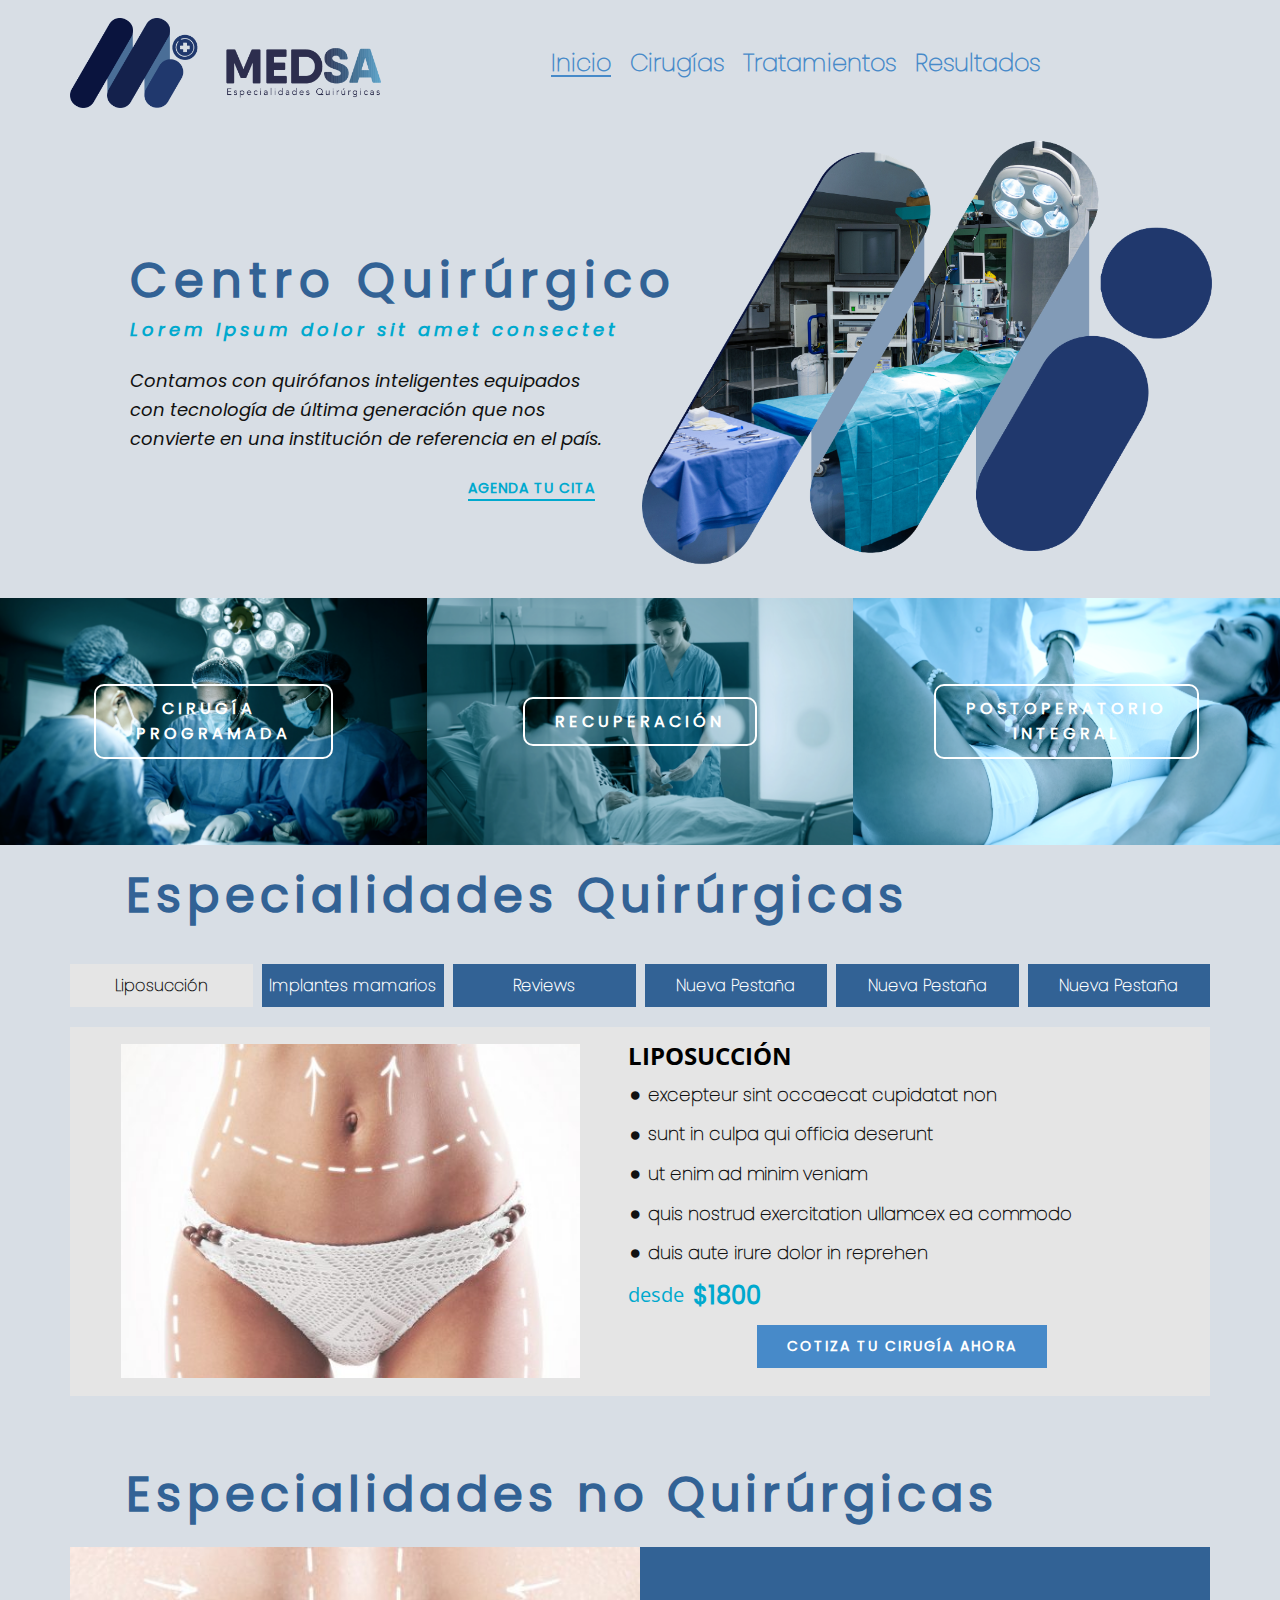
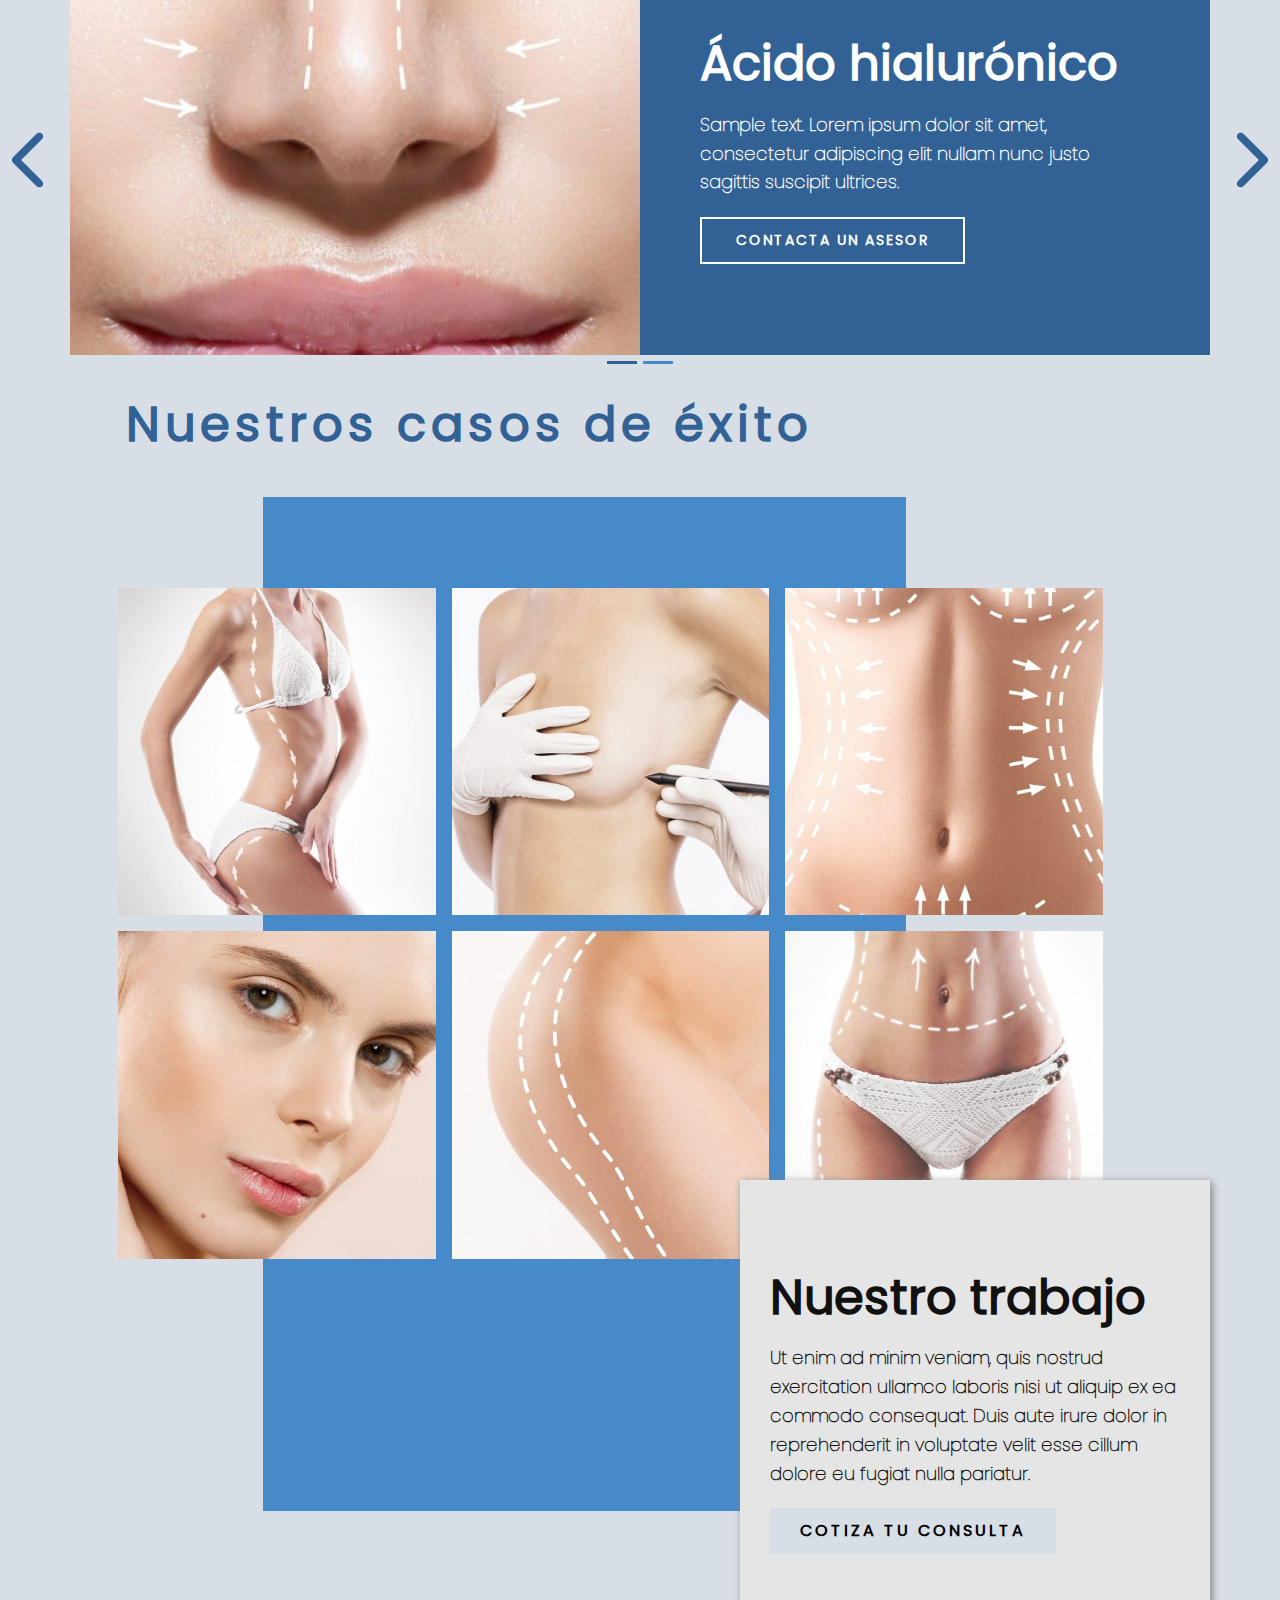
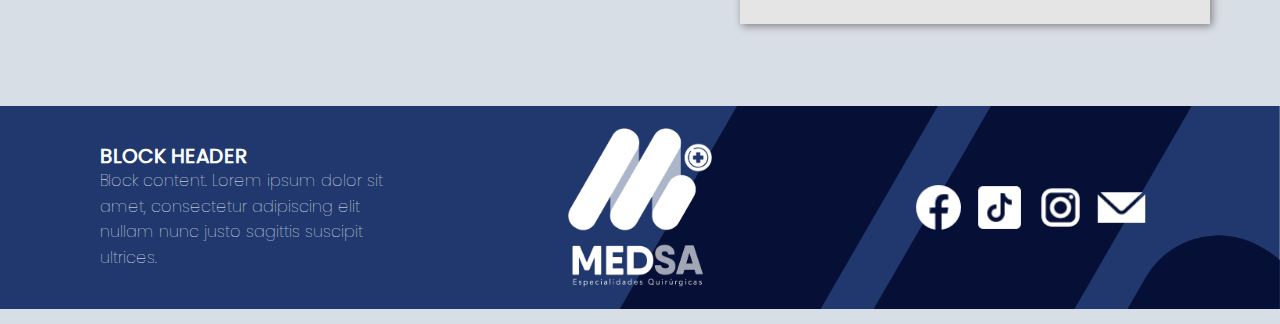
<file: index.html>
<!DOCTYPE html>
<html style="font-size: 16px;" lang="es"><head>
    <meta name="viewport" content="width=device-width, initial-scale=1.0">
    <meta charset="utf-8">
    <meta name="keywords" content="Cirugía Plástica, Médico, Rinoplastía, Liposucción, Clínica Estética, Estética">
    <meta name="description" content="">
    <title>Medsa - Especialidades Quirúrgicas</title>
    <link rel="stylesheet" href="nicepage.css" media="screen">
    <link rel="stylesheet" href="Medsa.css" media="screen">
    <script class="u-script" type="text/javascript" src="jquery.js" defer=""></script>
    <script class="u-script" type="text/javascript" src="nicepage.js" defer=""></script>
    <meta name="generator" content="Nicepage 6.9.2, nicepage.com">
    
    <link id="u-theme-google-font" rel="stylesheet" href="https://fonts.googleapis.com/css?family=Roboto:100,100i,300,300i,400,400i,500,500i,700,700i,900,900i|Open+Sans:300,300i,400,400i,500,500i,600,600i,700,700i,800,800i">
    
    
    
    
    
    
    
    
    
    
    <script type="application/ld+json">{
		"@context": "http://schema.org",
		"@type": "Organization",
		"name": "",
		"logo": "images/Recurso64x.png",
		"sameAs": [
				"https://www.facebook.com/profile.php?id=61556569132147",
				"https://www.tiktok.com/@clinica.medsa",
				"https://www.instagram.com/medsaclinica/",
				"mailto:medsaclinica@gmail.com?subject=Informaci%C3%B3n"
		]
}</script>
    <meta name="theme-color" content="#478ac9">
    <meta property="og:title" content="Medsa - Especialidades Quirúrgicas">
    <meta property="og:type" content="website">
  <meta data-intl-tel-input-cdn-path="intlTelInput/"></head>
  <body data-home-page="Medsa.html" data-home-page-title="Medsa" data-path-to-root="./" data-include-products="false" class="u-body u-custom-color-4 u-xl-mode" data-lang="es"><header class="u-clearfix u-custom-color-4 u-header u-sticky u-sticky-e9f7 u-header" id="header"><div class="u-clearfix u-sheet u-sheet-1">
        <a href="#" class="u-image u-logo u-image-1" data-image-width="1124" data-image-height="326">
          <img src="images/Recurso64x.png" class="u-logo-image u-logo-image-1">
        </a>
        <nav class="u-menu u-menu-one-level u-offcanvas u-menu-1" data-responsive-from="MD" data-position="hmenu">
          <div class="menu-collapse u-custom-font" style="font-size: 1.5rem; letter-spacing: 0px; font-weight: 700; font-family: Poppins-Thin;">
            <a class="u-button-style u-custom-effect-duration u-custom-left-right-menu-spacing u-custom-padding-bottom u-custom-text-active-color u-custom-text-color u-custom-text-hover-color u-custom-text-shadow u-custom-top-bottom-menu-spacing u-nav-link u-text-active-palette-1-base u-text-custom-color-2 u-text-hover-palette-2-base" href="#" style="padding: 9px 0px; font-size: calc(1em + 24px);">
              <svg class="u-svg-link" viewBox="0 0 24 24"><use xlink:href="#menu-hamburger"></use></svg>
              <svg class="u-svg-content" version="1.1" id="menu-hamburger" viewBox="0 0 16 16" x="0px" y="0px" xmlns:xlink="http://www.w3.org/1999/xlink" xmlns="http://www.w3.org/2000/svg"><g><rect y="1" width="16" height="2"></rect><rect y="7" width="16" height="2"></rect><rect y="13" width="16" height="2"></rect>
</g></svg>
            </a>
          </div>
          <div class="u-custom-menu u-nav-container">
            <ul class="u-custom-font u-nav u-spacing-19 u-unstyled u-nav-1"><li class="u-nav-item"><a class="u-border-2 u-border-active-custom-color-1 u-border-hover-custom-color-1 u-border-no-left u-border-no-right u-border-no-top u-button-style u-nav-link u-text-active-custom-color-1 u-text-custom-color-1 u-text-hover-custom-color-2" href="Medsa.html#cen-quig" style="padding: 0px;">Inicio</a>
</li><li class="u-nav-item"><a class="u-border-2 u-border-active-custom-color-1 u-border-hover-custom-color-1 u-border-no-left u-border-no-right u-border-no-top u-button-style u-nav-link u-text-active-custom-color-1 u-text-custom-color-1 u-text-hover-custom-color-2" href="Medsa.html#sec-1536" style="padding: 0px;">Cirugías</a>
</li><li class="u-nav-item"><a class="u-border-2 u-border-active-custom-color-1 u-border-hover-custom-color-1 u-border-no-left u-border-no-right u-border-no-top u-button-style u-nav-link u-text-active-custom-color-1 u-text-custom-color-1 u-text-hover-custom-color-2" href="Medsa.html#carousel_3abf" style="padding: 0px;">Tratamientos</a>
</li><li class="u-nav-item"><a class="u-border-2 u-border-active-custom-color-1 u-border-hover-custom-color-1 u-border-no-left u-border-no-right u-border-no-top u-button-style u-nav-link u-text-active-custom-color-1 u-text-custom-color-1 u-text-hover-custom-color-2" href="Medsa.html#carousel_2f8c" style="padding: 0px;">Resultados</a>
</li></ul>
          </div>
          <div class="u-custom-menu u-nav-container-collapse">
            <div class="u-black u-container-style u-inner-container-layout u-opacity u-opacity-95 u-sidenav">
              <div class="u-inner-container-layout u-sidenav-overflow">
                <div class="u-menu-close"></div>
                <ul class="u-align-center u-nav u-popupmenu-items u-unstyled u-nav-2"><li class="u-nav-item"><a class="u-button-style u-nav-link" href="Medsa.html#cen-quig">Inicio</a>
</li><li class="u-nav-item"><a class="u-button-style u-nav-link" href="Medsa.html#sec-1536">Cirugías</a>
</li><li class="u-nav-item"><a class="u-button-style u-nav-link" href="Medsa.html#carousel_3abf">Tratamientos</a>
</li><li class="u-nav-item"><a class="u-button-style u-nav-link" href="Medsa.html#carousel_2f8c">Resultados</a>
</li></ul>
              </div>
            </div>
            <div class="u-black u-menu-overlay u-opacity u-opacity-70"></div>
          </div>
        </nav>
      </div><style class="u-sticky-style" data-style-id="e9f7">.u-sticky-fixed.u-sticky-e9f7:before, .u-body.u-sticky-fixed .u-sticky-e9f7:before {
borders: top right bottom left !important
}</style></header>
    <section class="u-clearfix u-section-1" id="cen-quig">
      <div class="u-clearfix u-sheet u-valign-middle-sm u-valign-middle-xs u-sheet-1">
        <div class="data-layout-selected u-clearfix u-expanded-width u-gutter-0 u-layout-wrap u-layout-wrap-1">
          <div class="u-layout" style="">
            <div class="u-layout-row" style="">
              <div class="u-align-left u-container-style u-layout-cell u-left-cell u-shape-rectangle u-size-30 u-size-xs-60 u-layout-cell-1" src="">
                <div class="u-container-layout u-valign-bottom-md u-valign-bottom-sm u-valign-bottom-xs u-container-layout-1">
                  <h2 class="u-custom-font u-text u-text-custom-color-2 u-text-1"> Centro Quirúrgico</h2>
                  <p class="u-custom-font u-text u-text-custom-color-3 u-text-2"> Lorem Ipsum dolor sit amet consectet</p>
                  <p class="u-custom-font u-text u-text-3"> Contamos con quirófanos inteligentes equipados con tecnología de última generación que nos convierte en una institución de referencia en el país.</p>
                  <a href="https://wa.link/nesa16" class="u-active-none u-align-center-lg u-align-center-xl u-border-2 u-border-custom-color-3 u-border-no-left u-border-no-right u-border-no-top u-btn u-btn-rectangle u-button-style u-custom-font u-hover-none u-none u-text-custom-color-3 u-btn-1" target="_blank">agenda tu cita </a>
                </div>
              </div>
              <div class="u-align-center u-container-style u-layout-cell u-right-cell u-size-30 u-size-xs-60 u-layout-cell-2" src="">
                <div class="u-container-layout u-valign-top-md u-valign-top-sm u-valign-top-xs u-container-layout-2" src="">
                  <img class="infinite u-expanded-height-lg u-expanded-height-xl u-expanded-width-md u-expanded-width-sm u-expanded-width-xs u-hidden-sm u-hidden-xs u-image u-image-contain u-image-default u-image-1" src="images/Recurso23x.png" alt="" data-image-width="2868" data-image-height="2133" data-animation-name="pulse" data-animation-duration="1000" data-animation-delay="250" data-animation-direction="">
                </div>
              </div>
            </div>
          </div>
        </div>
      </div>
    </section>
    <section class="u-align-center u-clearfix u-valign-middle u-section-2" id="sec-8ab9">
      <div class="data-layout-selected u-clearfix u-expanded-width u-gutter-0 u-layout-wrap u-layout-wrap-1">
        <div class="u-layout" style="">
          <div class="u-layout-row" style="">
            <div class="u-align-left u-container-style u-image u-layout-cell u-left-cell u-size-20 u-size-xs-60 u-image-1" src="" data-image-width="1806" data-image-height="1204">
              <div class="u-container-layout u-valign-middle u-container-layout-1" src="">
                <a href="#" class="u-align-center-xs u-border-2 u-border-active-white u-border-hover-white u-border-white u-btn u-btn-round u-button-style u-custom-font u-hover-feature u-none u-radius u-text-active-white u-text-hover-white u-btn-1">Cirugía&nbsp;<br>Programada 
                </a>
              </div>
            </div>
            <div class="cell-temp-clone u-align-left u-container-style u-image u-layout-cell u-left-cell u-size-20 u-size-xs-60 u-image-2" src="" data-image-width="2736" data-image-height="1824">
              <div class="u-container-layout u-valign-middle u-container-layout-2" src="">
                <a href="#" class="u-border-2 u-border-white u-btn u-btn-round u-button-style u-custom-font u-none u-radius u-text-hover-white u-btn-2">RECUPERACIÓN </a>
              </div>
            </div>
            <div class="cell-temp-clone u-align-left u-container-style u-image u-layout-cell u-left-cell u-size-20 u-size-xs-60 u-image-3" src="" data-image-width="1806" data-image-height="1204">
              <div class="u-container-layout u-valign-middle u-container-layout-3" src="">
                <a href="#" class="u-border-2 u-border-white u-btn u-btn-round u-button-style u-custom-font u-none u-radius u-text-hover-white u-btn-3">POSTOPERATORIO<br>INTEGRAL 
                </a>
              </div>
            </div>
          </div>
        </div>
      </div>
      
    </section>
    <section class="u-clearfix u-section-3" id="sec-1536">
      <div class="u-clearfix u-sheet u-sheet-1">
        <h1 class="u-custom-font u-text u-text-custom-color-2 u-text-1">Especialidades Quirúrgicas</h1>
      </div>
    </section>
    <section class="u-align-center u-clearfix u-section-4" id="especialidades">
      <div class="u-clearfix u-sheet u-valign-middle-lg u-valign-middle-md u-valign-middle-sm u-valign-middle-xs u-sheet-1">
        <div class="u-expanded-width-lg u-expanded-width-md u-expanded-width-sm u-expanded-width-xs u-tab-links-align-justify u-tabs u-tabs-1">
          <ul class="u-spacing-9 u-tab-list u-unstyled" role="tablist"><li class="u-tab-item" role="presentation"><a class="active u-active-grey-10 u-button-style u-custom-color-2 u-custom-font u-tab-link u-tab-link-1" id="link-tab-0da5" href="#tab-0da5" role="tab" aria-controls="tab-0da5" aria-selected="true">Liposucción</a>
</li><li class="u-tab-item" role="presentation"><a class="u-active-grey-10 u-button-style u-custom-color-2 u-custom-font u-tab-link u-tab-link-2" id="link-tab-14b7" href="#tab-14b7" role="tab" aria-controls="tab-14b7" aria-selected="false">Implantes mamarios</a>
</li><li class="u-tab-item" role="presentation"><a class="u-active-grey-10 u-button-style u-custom-color-2 u-custom-font u-tab-link u-tab-link-3" id="link-tab-2917" href="#tab-2917" role="tab" aria-controls="tab-2917" aria-selected="false">Reviews</a>
</li><li class="u-tab-item" role="presentation"><a class="u-active-grey-10 u-button-style u-custom-color-2 u-custom-font u-tab-link u-tab-link-4" id="link-tab-a854" href="#tab-a854" role="tab" aria-controls="tab-a854" aria-selected="false">Nueva Pestaña</a>
</li><li class="u-tab-item" role="presentation"><a class="u-active-grey-10 u-button-style u-custom-color-2 u-custom-font u-tab-link u-tab-link-5" id="link-tab-eff6" href="#tab-eff6" role="tab" aria-controls="tab-eff6" aria-selected="false">Nueva Pestaña</a>
</li><li class="u-tab-item" role="presentation"><a class="u-active-grey-10 u-button-style u-custom-color-2 u-custom-font u-tab-link u-tab-link-6" id="link-tab-17d2" href="#tab-17d2" role="tab" aria-controls="tab-17d2" aria-selected="false">Nueva Pestaña</a>
</li></ul>
          <div class="u-tab-content u-tab-content-1">
            <div class="u-container-style u-grey-10 u-shape-rectangle u-tab-active u-tab-pane u-tab-pane-1" id="tab-0da5" role="tabpanel" aria-labelledby="link-tab-0da5">
              <div class="u-container-layout u-container-layout-1">
                <p class="u-text u-text-black u-text-1">LIPOSUCCIÓN </p>
                <img alt="" class="custom-expanded u-image u-image-default u-image-1" data-image-width="492" data-image-height="492" src="images/liposuccion.jpg">
                <ul class="u-custom-font u-custom-list u-text u-text-2">
                  <li style="">
                    <div class="class u-list-icon">
                      <div style="font-size: 1.1em; margin: -1.1em;">●</div>
                    </div>excepteur sint occaecat cupidatat non 
                  </li>
                  <li style="">
                    <div class="class u-list-icon">
                      <div style="font-size: 1.1em; margin: -1.1em;">●</div>
                    </div>sunt in culpa qui officia deserunt 
                  </li>
                  <li style="">
                    <div class="class u-list-icon">
                      <div style="font-size: 1.1em; margin: -1.1em;">●</div>
                    </div>ut enim ad minim veniam 
                  </li>
                  <li style="">
                    <div class="class u-list-icon">
                      <div style="font-size: 1.1em; margin: -1.1em;">●</div>
                    </div>quis nostrud exercitation ullamcex ea commodo
                  </li>
                  <li style="">
                    <div class="class u-list-icon">
                      <div style="font-size: 1.1em; margin: -1.1em;">●</div>
                    </div>duis aute irure dolor in reprehen
                  </li>
                </ul>
                <p class="u-custom-font u-text u-text-custom-color-3 u-text-3">$1800</p>
                <p class="u-text u-text-custom-color-3 u-text-4">desde</p>
                <a href="https://wa.link/nesa16" class="u-btn u-button-style u-custom-color-1 u-custom-font u-btn-1">COTIZA TU CIRUGÍA AHORA </a>
              </div>
            </div>
            <div class="u-container-style u-grey-10 u-shape-rectangle u-tab-pane u-tab-pane-2" id="tab-14b7" role="tabpanel" aria-labelledby="link-tab-14b7">
              <div class="u-container-layout u-container-layout-2">
                <p class="u-text u-text-black u-text-5">IMPLANTES MAMARIOS </p>
                <img alt="" class="custom-expanded u-image u-image-default u-image-2" data-image-width="492" data-image-height="492" src="images/aumento_de_busto.jpg">
                <ul class="u-custom-font u-custom-list u-text u-text-6">
                  <li style="">
                    <div class="class u-list-icon">
                      <div style="font-size: 1.1em; margin: -1.1em;">●</div>
                    </div>excepteur sint occaecat cupidatat non 
                  </li>
                  <li style="">
                    <div class="class u-list-icon">
                      <div style="font-size: 1.1em; margin: -1.1em;">●</div>
                    </div>sunt in culpa qui officia deserunt 
                  </li>
                  <li style="">
                    <div class="class u-list-icon">
                      <div style="font-size: 1.1em; margin: -1.1em;">●</div>
                    </div>ut enim ad minim veniam 
                  </li>
                  <li style="">
                    <div class="class u-list-icon">
                      <div style="font-size: 1.1em; margin: -1.1em;">●</div>
                    </div>quis nostrud exercitation ullamcex ea commodo
                  </li>
                  <li style="">
                    <div class="class u-list-icon">
                      <div style="font-size: 1.1em; margin: -1.1em;">●</div>
                    </div>duis aute irure dolor in reprehen
                  </li>
                </ul>
                <p class="u-custom-font u-text u-text-custom-color-3 u-text-7">$1800</p>
                <p class="u-text u-text-custom-color-3 u-text-8">desde</p>
                <a href="https://wa.link/nesa16" class="u-btn u-button-style u-custom-color-1 u-custom-font u-btn-2">COTIZA TU CIRUGÍA AHORA </a>
              </div>
            </div>
            <div class="u-container-style u-grey-10 u-shape-rectangle u-tab-pane u-tab-pane-3" id="tab-2917" role="tabpanel" aria-labelledby="link-tab-2917">
              <div class="u-container-layout u-container-layout-3">
                <img alt="" class="custom-expanded u-image u-image-default u-image-3" data-image-width="2836" data-image-height="1875" src="images/90fc53c9.svg">
                <ul class="u-custom-list u-text u-text-9">
                  <li style="">
                    <div class="class u-list-icon">
                      <div style="font-size: 1.1em; margin: -1.1em;">●</div>
                    </div>excepteur sint occaecat cupidatat non 
                  </li>
                  <li style="">
                    <div class="class u-list-icon">
                      <div style="font-size: 1.1em; margin: -1.1em;">●</div>
                    </div>sunt in culpa qui officia deserunt 
                  </li>
                  <li style="">
                    <div class="class u-list-icon">
                      <div style="font-size: 1.1em; margin: -1.1em;">●</div>
                    </div>ut enim ad minim veniam 
                  </li>
                  <li style="">
                    <div class="class u-list-icon">
                      <div style="font-size: 1.1em; margin: -1.1em;">●</div>
                    </div>quis nostrud exercitation ullamco 
                  </li>
                  <li style="">
                    <div class="class u-list-icon">
                      <div style="font-size: 1.1em; margin: -1.1em;">●</div>
                    </div>laboris nisi ut aliquip ex ea commodo 
                  </li>
                  <li style="">
                    <div class="class u-list-icon">
                      <div style="font-size: 1.1em; margin: -1.1em;">●</div>
                    </div>duis aute irure dolor in reprehen 
                  </li>
                  <li style="">
                    <div class="class u-list-icon">
                      <div style="font-size: 1.1em; margin: -1.1em;">●</div>
                    </div>voluptate velit esse cillum dolore eu fugiat nulla pariatur. 
                  </li>
                </ul>
                <a href="" class="u-btn u-button-style u-palette-1-light-3 u-btn-3">learn more</a>
              </div>
            </div>
            <div class="u-container-style u-grey-10 u-shape-rectangle u-tab-pane u-tab-pane-4" id="tab-a854" role="tabpanel" aria-labelledby="link-tab-a854">
              <div class="u-container-layout u-container-layout-4">
                <img alt="" class="custom-expanded u-image u-image-default u-image-4" data-image-width="2836" data-image-height="1875" src="images/90fc53c9.svg">
                <ul class="u-custom-list u-text u-text-10">
                  <li style="">
                    <div class="class u-list-icon">
                      <div style="font-size: 1.1em; margin: -1.1em;">●</div>
                    </div>excepteur sint occaecat cupidatat non 
                  </li>
                  <li style="">
                    <div class="class u-list-icon">
                      <div style="font-size: 1.1em; margin: -1.1em;">●</div>
                    </div>sunt in culpa qui officia deserunt 
                  </li>
                  <li style="">
                    <div class="class u-list-icon">
                      <div style="font-size: 1.1em; margin: -1.1em;">●</div>
                    </div>ut enim ad minim veniam 
                  </li>
                  <li style="">
                    <div class="class u-list-icon">
                      <div style="font-size: 1.1em; margin: -1.1em;">●</div>
                    </div>quis nostrud exercitation ullamco 
                  </li>
                  <li style="">
                    <div class="class u-list-icon">
                      <div style="font-size: 1.1em; margin: -1.1em;">●</div>
                    </div>laboris nisi ut aliquip ex ea commodo 
                  </li>
                  <li style="">
                    <div class="class u-list-icon">
                      <div style="font-size: 1.1em; margin: -1.1em;">●</div>
                    </div>duis aute irure dolor in reprehen 
                  </li>
                  <li style="">
                    <div class="class u-list-icon">
                      <div style="font-size: 1.1em; margin: -1.1em;">●</div>
                    </div>voluptate velit esse cillum dolore eu fugiat nulla pariatur. 
                  </li>
                </ul>
                <a href="" class="u-btn u-button-style u-palette-1-light-3 u-btn-4">learn more</a>
              </div>
            </div>
            <div class="u-container-style u-grey-10 u-shape-rectangle u-tab-pane u-tab-pane-5" id="tab-eff6" role="tabpanel" aria-labelledby="link-tab-eff6">
              <div class="u-container-layout u-container-layout-5">
                <img alt="" class="custom-expanded u-image u-image-default u-image-5" data-image-width="2836" data-image-height="1875" src="images/90fc53c9.svg">
                <ul class="u-custom-list u-text u-text-11">
                  <li style="">
                    <div class="class u-list-icon">
                      <div style="font-size: 1.1em; margin: -1.1em;">●</div>
                    </div>excepteur sint occaecat cupidatat non 
                  </li>
                  <li style="">
                    <div class="class u-list-icon">
                      <div style="font-size: 1.1em; margin: -1.1em;">●</div>
                    </div>sunt in culpa qui officia deserunt 
                  </li>
                  <li style="">
                    <div class="class u-list-icon">
                      <div style="font-size: 1.1em; margin: -1.1em;">●</div>
                    </div>ut enim ad minim veniam 
                  </li>
                  <li style="">
                    <div class="class u-list-icon">
                      <div style="font-size: 1.1em; margin: -1.1em;">●</div>
                    </div>quis nostrud exercitation ullamco 
                  </li>
                  <li style="">
                    <div class="class u-list-icon">
                      <div style="font-size: 1.1em; margin: -1.1em;">●</div>
                    </div>laboris nisi ut aliquip ex ea commodo 
                  </li>
                  <li style="">
                    <div class="class u-list-icon">
                      <div style="font-size: 1.1em; margin: -1.1em;">●</div>
                    </div>duis aute irure dolor in reprehen 
                  </li>
                  <li style="">
                    <div class="class u-list-icon">
                      <div style="font-size: 1.1em; margin: -1.1em;">●</div>
                    </div>voluptate velit esse cillum dolore eu fugiat nulla pariatur. 
                  </li>
                </ul>
                <a href="" class="u-btn u-button-style u-palette-1-light-3 u-btn-5">learn more</a>
              </div>
            </div>
            <div class="u-container-style u-grey-10 u-shape-rectangle u-tab-pane u-tab-pane-6" id="tab-17d2" role="tabpanel" aria-labelledby="link-tab-17d2">
              <div class="u-container-layout u-container-layout-6">
                <img alt="" class="custom-expanded u-image u-image-default u-image-6" data-image-width="2836" data-image-height="1875" src="images/90fc53c9.svg">
                <ul class="u-custom-list u-text u-text-12">
                  <li style="">
                    <div class="class u-list-icon">
                      <div style="font-size: 1.1em; margin: -1.1em;">●</div>
                    </div>excepteur sint occaecat cupidatat non 
                  </li>
                  <li style="">
                    <div class="class u-list-icon">
                      <div style="font-size: 1.1em; margin: -1.1em;">●</div>
                    </div>sunt in culpa qui officia deserunt 
                  </li>
                  <li style="">
                    <div class="class u-list-icon">
                      <div style="font-size: 1.1em; margin: -1.1em;">●</div>
                    </div>ut enim ad minim veniam 
                  </li>
                  <li style="">
                    <div class="class u-list-icon">
                      <div style="font-size: 1.1em; margin: -1.1em;">●</div>
                    </div>quis nostrud exercitation ullamco 
                  </li>
                  <li style="">
                    <div class="class u-list-icon">
                      <div style="font-size: 1.1em; margin: -1.1em;">●</div>
                    </div>laboris nisi ut aliquip ex ea commodo 
                  </li>
                  <li style="">
                    <div class="class u-list-icon">
                      <div style="font-size: 1.1em; margin: -1.1em;">●</div>
                    </div>duis aute irure dolor in reprehen 
                  </li>
                  <li style="">
                    <div class="class u-list-icon">
                      <div style="font-size: 1.1em; margin: -1.1em;">●</div>
                    </div>voluptate velit esse cillum dolore eu fugiat nulla pariatur. 
                  </li>
                </ul>
                <a href="" class="u-btn u-button-style u-palette-1-light-3 u-btn-6">learn more</a>
              </div>
            </div>
          </div>
        </div>
      </div>
    </section>
    <section class="u-clearfix u-section-5" id="carousel_3abf">
      <div class="u-clearfix u-sheet u-valign-middle u-sheet-1">
        <h1 class="u-custom-font u-text u-text-custom-color-2 u-text-1">E<span style="font-weight: 700;"></span>specialidades no Quirúrgicas
        </h1>
      </div>
    </section>
    <section class="u-carousel u-slide u-valign-middle u-block-4697-1" id="carousel-70c9" data-interval="5000" data-u-ride="carousel">
      <ol class="u-absolute-hcenter u-carousel-indicators u-block-4697-2">
        <li data-u-target="#carousel-70c9" class="u-active u-active-custom-color-2 u-custom-color-1 u-shape-rectangle" data-u-slide-to="0" style="width: 30px; height: 3px;"></li>
        <li data-u-target="#carousel-70c9" class="u-active-custom-color-2 u-custom-color-1 u-shape-rectangle" style="width: 30px; height: 3px;" data-u-slide-to="1"></li>
      </ol>
      <div class="u-carousel-inner" role="listbox">
        <div class="u-active u-carousel-item u-clearfix u-section-6-1">
          <div class="u-clearfix u-sheet u-sheet-1">
            <div class="data-layout-selected u-clearfix u-expanded-width u-gutter-0 u-layout-wrap u-layout-wrap-1">
              <div class="u-layout" style="">
                <div class="u-layout-row" style="">
                  <div class="u-align-left u-container-style u-image u-layout-cell u-left-cell u-size-30 u-size-xs-60 u-image-1" src="" data-image-width="492" data-image-height="492">
                    <div class="u-container-layout u-container-layout-1" src=""></div>
                  </div>
                  <div class="u-align-left u-container-align-left u-container-style u-custom-color-2 u-layout-cell u-right-cell u-size-30 u-size-xs-60 u-layout-cell-2">
                    <div class="u-container-layout u-valign-middle u-container-layout-2">
                      <h2 class="u-align-left u-custom-font u-text u-text-default u-text-1">Ácido hialurónico</h2>
                      <p class="u-align-left u-custom-font u-text u-text-2">Sample text. Lorem ipsum dolor sit amet, consectetur adipiscing elit nullam nunc justo sagittis suscipit ultrices.</p>
                      <a href="https://wa.link/nesa16" class="u-align-left u-border-2 u-border-white u-btn u-btn-rectangle u-button-style u-custom-font u-none u-btn-1">Contacta un asesor </a>
                    </div>
                  </div>
                </div>
              </div>
            </div>
          </div>
        </div>
        <div class="u-carousel-item u-clearfix u-section-6-2">
          <div class="u-clearfix u-sheet u-sheet-1">
            <div class="data-layout-selected u-clearfix u-expanded-width u-gutter-0 u-layout-wrap u-layout-wrap-1">
              <div class="u-layout" style="">
                <div class="u-layout-row" style="">
                  <div class="u-align-left u-container-style u-image u-layout-cell u-left-cell u-size-30 u-size-xs-60 u-image-1" src="" data-image-width="492" data-image-height="492">
                    <div class="u-container-layout u-valign-middle u-container-layout-1" src=""></div>
                  </div>
                  <div class="u-align-left u-container-align-left u-container-style u-custom-color-2 u-layout-cell u-right-cell u-size-30 u-size-xs-60 u-layout-cell-2">
                    <div class="u-container-layout u-valign-middle u-container-layout-2">
                      <h2 class="u-align-left u-custom-font u-text u-text-default u-text-1">Botox</h2>
                      <p class="u-align-left u-custom-font u-text u-text-2">Sample text. Lorem ipsum dolor sit amet, consectetur adipiscing elit nullam nunc justo sagittis suscipit ultrices.</p>
                      <a href="https://wa.link/nesa16" class="u-align-left u-border-2 u-border-white u-btn u-btn-rectangle u-button-style u-custom-font u-none u-btn-1">Contacta un asesor </a>
                    </div>
                  </div>
                </div>
              </div>
            </div>
          </div>
        </div>
      </div>
      <a class="u-absolute-vcenter u-carousel-control u-carousel-control-prev u-hidden-sm u-hidden-xs u-text-custom-color-2 u-block-4697-5" href="#carousel-70c9" role="button" data-u-slide="prev">
        <span aria-hidden="true">
          <svg viewBox="0 0 451.847 451.847"><path d="M97.141,225.92c0-8.095,3.091-16.192,9.259-22.366L300.689,9.27c12.359-12.359,32.397-12.359,44.751,0
c12.354,12.354,12.354,32.388,0,44.748L173.525,225.92l171.903,171.909c12.354,12.354,12.354,32.391,0,44.744
c-12.354,12.365-32.386,12.365-44.745,0l-194.29-194.281C100.226,242.115,97.141,234.018,97.141,225.92z"></path></svg>
        </span>
        <span class="sr-only">
          <svg viewBox="0 0 451.847 451.847"><path d="M97.141,225.92c0-8.095,3.091-16.192,9.259-22.366L300.689,9.27c12.359-12.359,32.397-12.359,44.751,0
c12.354,12.354,12.354,32.388,0,44.748L173.525,225.92l171.903,171.909c12.354,12.354,12.354,32.391,0,44.744
c-12.354,12.365-32.386,12.365-44.745,0l-194.29-194.281C100.226,242.115,97.141,234.018,97.141,225.92z"></path></svg>
        </span>
      </a>
      <a class="u-absolute-vcenter u-carousel-control u-carousel-control-next u-hidden-sm u-hidden-xs u-text-custom-color-2 u-block-4697-4" href="#carousel-70c9" role="button" data-u-slide="next">
        <span aria-hidden="true">
          <svg viewBox="0 0 451.846 451.847"><path d="M345.441,248.292L151.154,442.573c-12.359,12.365-32.397,12.365-44.75,0c-12.354-12.354-12.354-32.391,0-44.744
L278.318,225.92L106.409,54.017c-12.354-12.359-12.354-32.394,0-44.748c12.354-12.359,32.391-12.359,44.75,0l194.287,194.284
c6.177,6.18,9.262,14.271,9.262,22.366C354.708,234.018,351.617,242.115,345.441,248.292z"></path></svg>
        </span>
        <span class="sr-only">
          <svg viewBox="0 0 451.846 451.847"><path d="M345.441,248.292L151.154,442.573c-12.359,12.365-32.397,12.365-44.75,0c-12.354-12.354-12.354-32.391,0-44.744
L278.318,225.92L106.409,54.017c-12.354-12.359-12.354-32.394,0-44.748c12.354-12.359,32.391-12.359,44.75,0l194.287,194.284
c6.177,6.18,9.262,14.271,9.262,22.366C354.708,234.018,351.617,242.115,345.441,248.292z"></path></svg>
        </span>
      </a>
    </section>
    <section class="u-clearfix u-section-7" id="carousel_2f8c">
      <div class="u-clearfix u-sheet u-valign-middle u-sheet-1">
        <h1 class="u-custom-font u-text u-text-custom-color-2 u-text-1">Nuestros casos de éxito</h1>
      </div>
    </section>
    <section class="u-clearfix u-section-8" id="carousel_c652">
      <div class="u-clearfix u-sheet u-valign-middle-md u-valign-middle-sm u-sheet-1">
        <div class="u-custom-color-1 u-shape u-shape-rectangle u-shape-1"></div>
        <div class="u-gallery u-layout-grid u-lightbox u-no-transition u-show-text-on-hover u-gallery-1">
          <div class="u-gallery-inner u-gallery-inner-1">
            <div class="u-effect-fade u-gallery-item">
              <div class="u-back-slide" data-image-width="492" data-image-height="492">
                <img class="u-back-image u-expanded" src="images/cirugia_cuerpo_entero.jpg">
              </div>
              <div class="u-over-slide u-shading u-over-slide-1"></div>
            </div>
            <div class="u-effect-fade u-gallery-item">
              <div class="u-back-slide" data-image-width="492" data-image-height="492">
                <img class="u-back-image u-expanded" src="images/reconstruccion_pecho.jpg">
              </div>
              <div class="u-over-slide u-shading u-over-slide-2"></div>
            </div>
            <div class="u-effect-fade u-gallery-item">
              <div class="u-back-slide" data-image-width="492" data-image-height="492">
                <img class="u-back-image u-expanded" src="images/cintura_avispa.jpg">
              </div>
              <div class="u-over-slide u-shading u-over-slide-3"></div>
            </div>
            <div class="u-effect-fade u-gallery-item">
              <div class="u-back-slide" data-image-width="492" data-image-height="492">
                <img class="u-back-image u-expanded" src="images/perfil.jpg">
              </div>
              <div class="u-over-slide u-shading u-over-slide-4"></div>
            </div>
            <div class="u-effect-fade u-gallery-item">
              <div class="u-back-slide" data-image-width="492" data-image-height="492">
                <img class="u-back-image u-expanded" src="images/gluteo.jpg">
              </div>
              <div class="u-over-slide u-shading u-over-slide-5"></div>
            </div>
            <div class="u-effect-fade u-gallery-item">
              <div class="u-back-slide" data-image-width="492" data-image-height="492">
                <img class="u-back-image u-expanded" src="images/liposuccion.jpg">
              </div>
              <div class="u-over-slide u-shading u-over-slide-6"></div>
            </div>
          </div>
        </div>
        <div class="u-align-left u-container-style u-grey-10 u-group u-group-1">
          <div class="u-container-layout u-valign-middle u-container-layout-1">
            <h1 class="u-custom-font u-text u-text-1">Nuestro trabajo </h1>
            <p class="u-custom-font u-text u-text-2">Ut enim ad minim veniam, quis nostrud exercitation ullamco laboris nisi ut aliquip ex ea commodo consequat. Duis aute irure dolor in reprehenderit in voluptate velit esse cillum dolore eu fugiat nulla pariatur.&nbsp;</p>
            <a href="https://wa.link/nesa16" class="u-active-custom-color-2 u-btn u-button-style u-custom-color-4 u-custom-font u-hover-custom-color-2 u-text-active-white u-text-black u-text-hover-white u-btn-1">Cotiza tu consulta </a>
          </div>
        </div>
      </div>
    </section>
    
    
    
    <footer class="u-clearfix u-footer u-image u-footer" id="sec-55b7" data-image-width="3834" data-image-height="1113"><div class="u-clearfix u-sheet u-valign-middle-lg u-valign-middle-md u-valign-middle-sm u-valign-middle-xs u-sheet-1">
        <div class="data-layout-selected u-clearfix u-expanded-width u-gutter-30 u-layout-wrap u-layout-wrap-1">
          <div class="u-gutter-0 u-layout">
            <div class="u-layout-row">
              <div class="u-align-center-sm u-align-center-xs u-align-left-md u-align-left-xl u-container-style u-layout-cell u-left-cell u-size-20 u-size-30-md u-layout-cell-1">
                <div class="u-container-layout u-valign-middle u-container-layout-1"><!--position-->
                  <div data-position="" class="u-position u-position-1"><!--block-->
                    <div class="u-block">
                      <div class="u-block-container u-clearfix"><!--block_header-->
                        <h5 class="u-block-header u-custom-font u-text u-text-body-alt-color u-text-1"><!--block_header_content--> Block header <!--/block_header_content--></h5><!--/block_header--><!--block_content-->
                        <div class="u-block-content u-custom-font u-text u-text-body-alt-color u-text-2"><!--block_content_content--> Block content. Lorem ipsum dolor sit amet, consectetur adipiscing elit nullam nunc justo sagittis suscipit ultrices. <!--/block_content_content--></div><!--/block_content-->
                      </div>
                    </div><!--/block-->
                  </div><!--/position-->
                </div>
              </div>
              <div class="u-align-center-sm u-align-right-md u-container-align-center u-container-style u-layout-cell u-size-20 u-size-30-md u-layout-cell-2">
                <div class="u-container-layout u-valign-middle u-container-layout-2">
                  <img class="u-image u-image-contain u-image-default u-image-1" src="images/MEDSA_LOGO_NEGATIVO-2.png" alt="" data-image-width="4300" data-image-height="4500" data-href="#">
                </div>
              </div>
              <div class="u-align-center-sm u-align-center-xs u-align-left-md u-align-right-lg u-align-right-xl u-container-style u-layout-cell u-right-cell u-size-20 u-size-30-md u-layout-cell-3">
                <div class="u-container-layout u-valign-bottom-sm u-valign-bottom-xs u-valign-middle-lg u-valign-middle-xl u-valign-top-md u-container-layout-3">
                  <div class="u-social-icons u-spacing-10 u-social-icons-1">
                    <a class="u-social-url" title="facebook" target="_blank" href="https://www.facebook.com/profile.php?id=61556569132147"><span class="u-file-icon u-icon u-social-facebook u-social-icon u-icon-1"><img src="images/Facebook.png" alt=""></span>
                    </a>
                    <a class="u-social-url" title="TikTok" target="_blank" href="https://www.tiktok.com/@clinica.medsa"><span class="u-file-icon u-icon u-social-icon u-social-twitter u-icon-2"><img src="images/TikTok.png" alt=""></span>
                    </a>
                    <a class="u-social-url" title="instagram" target="_blank" href="https://www.instagram.com/medsaclinica/"><span class="u-file-icon u-icon u-social-icon u-social-instagram u-icon-3"><img src="images/Instagram.png" alt=""></span>
                    </a>
                    <a class="u-social-url" title="mail" target="_blank" href="mailto:medsaclinica@gmail.com?subject=Informaci%C3%B3n"><span class="u-file-icon u-icon u-social-icon u-social-pinterest u-icon-4"><img src="images/Email.png" alt=""></span>
                    </a>
                  </div>
                </div>
              </div>
            </div>
          </div>
        </div>
      </div></footer>
  
</body></html>
</file>
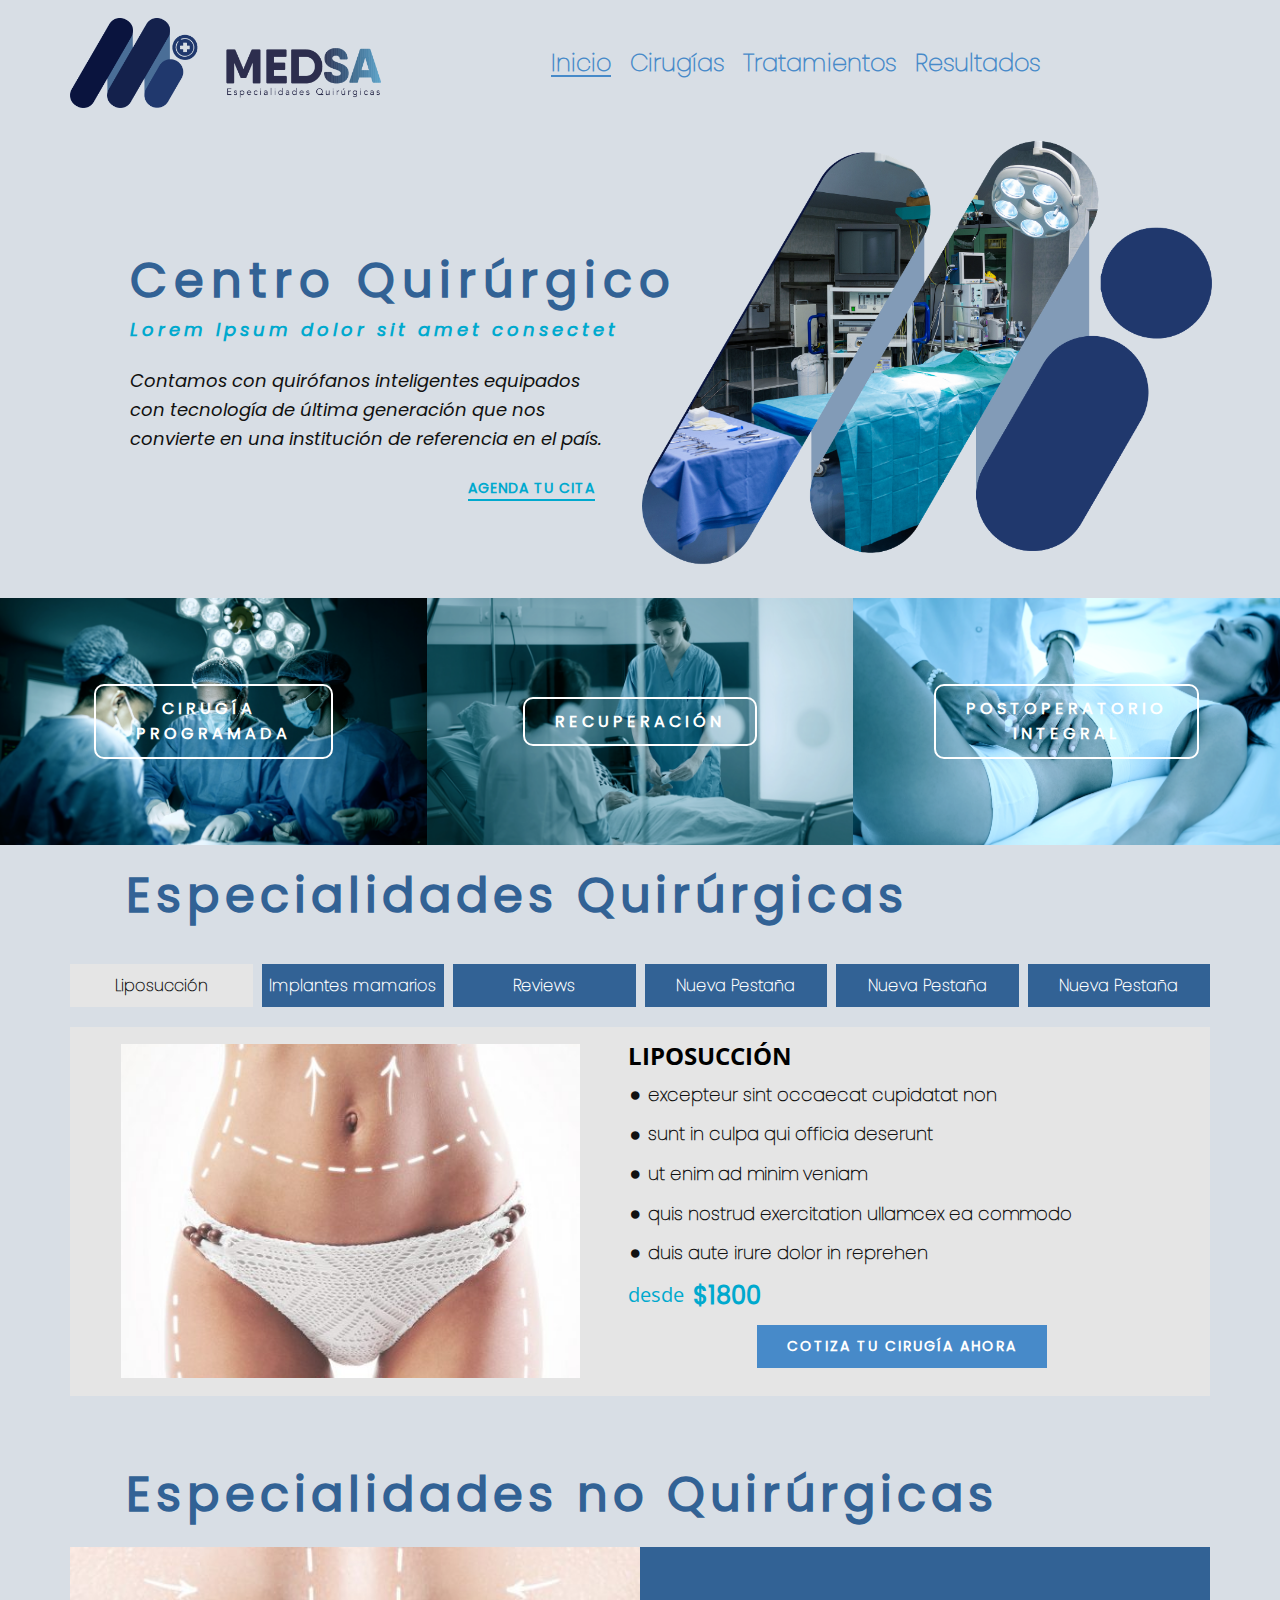
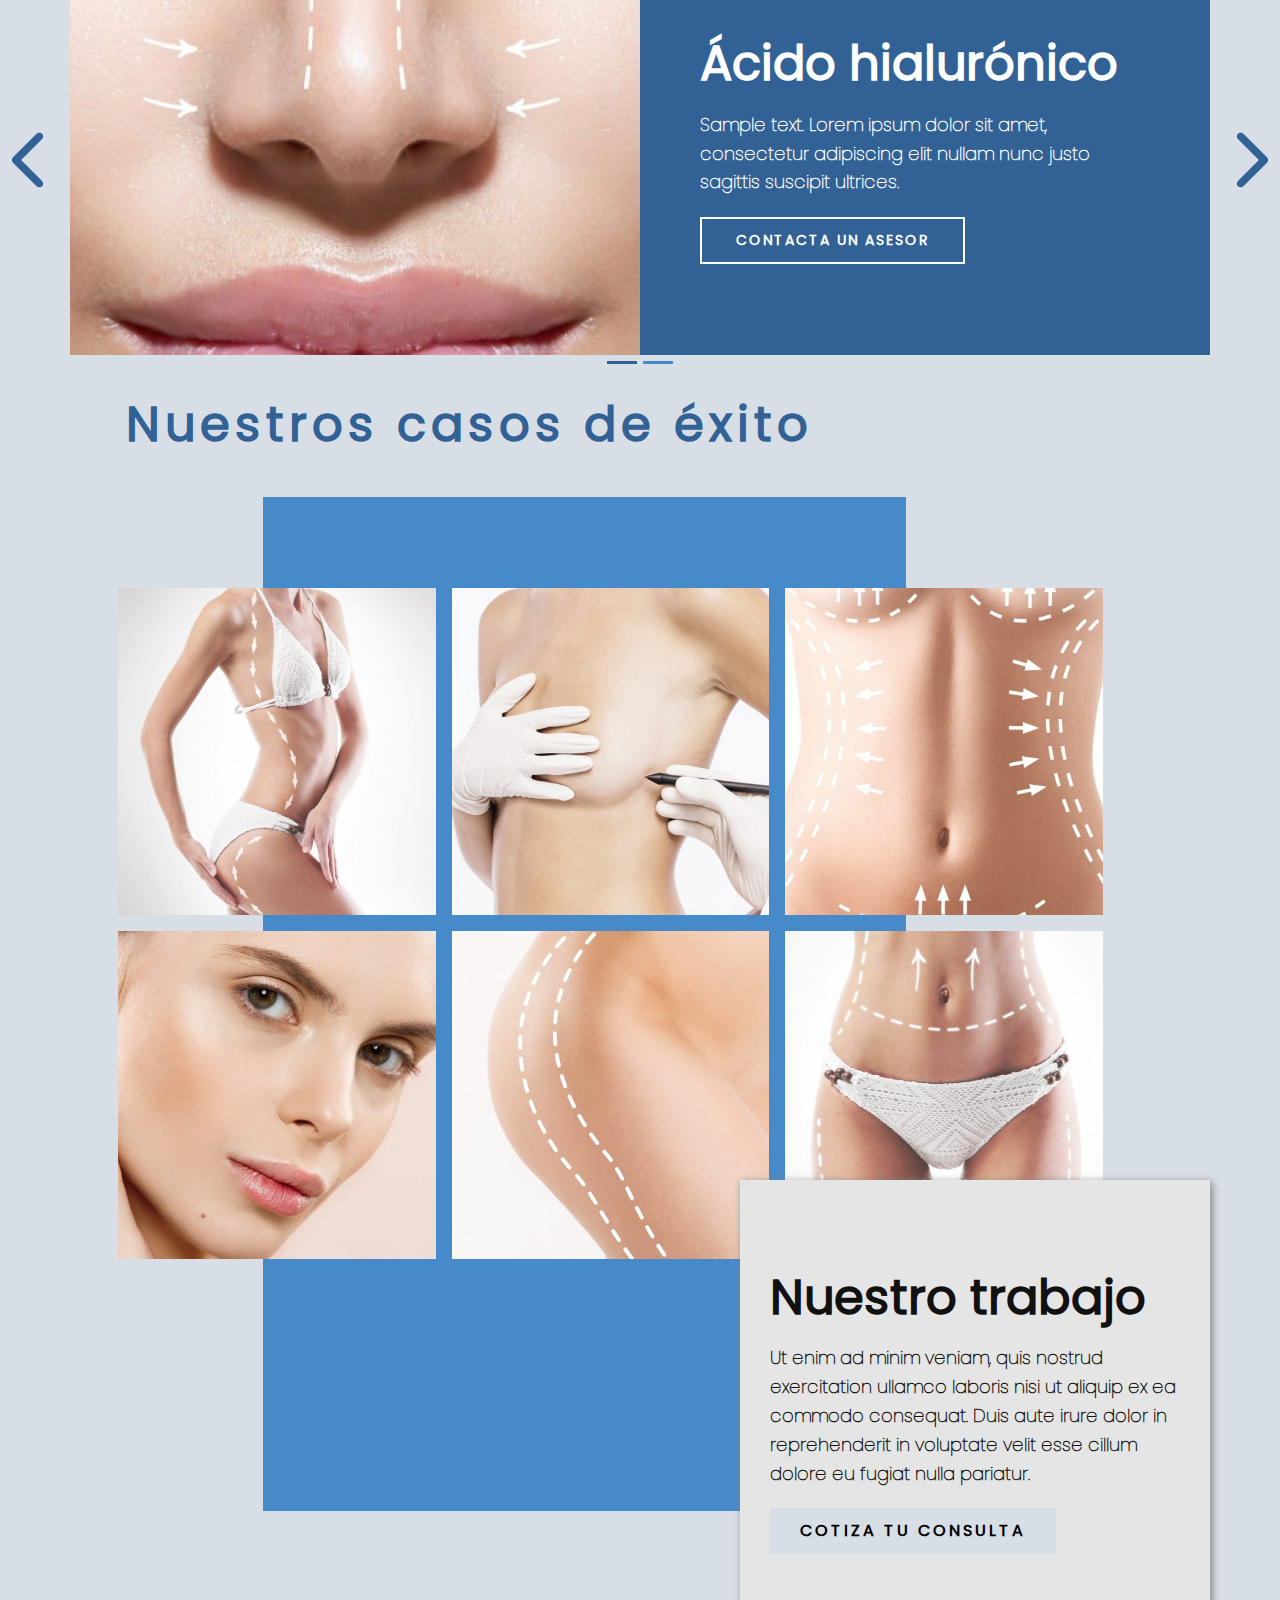
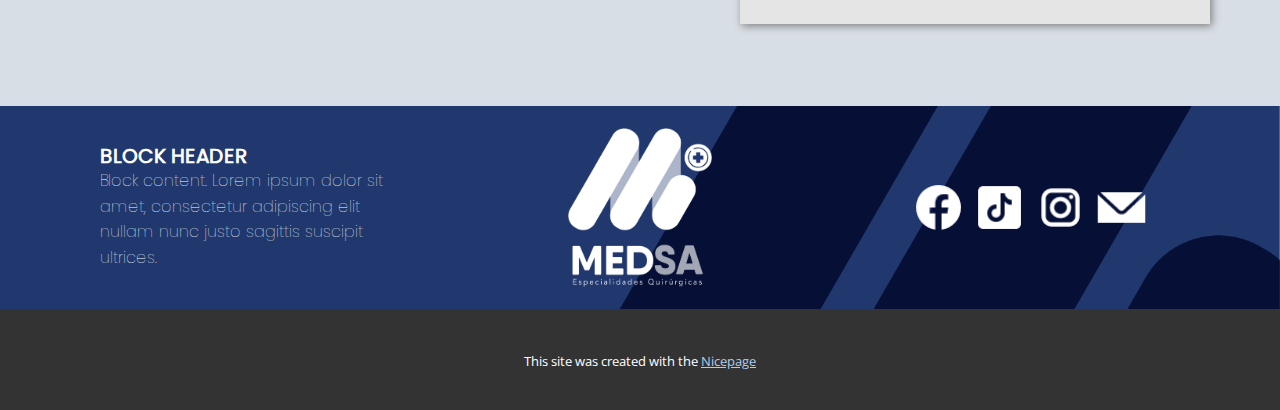
<file: Medsa.html>
<!DOCTYPE html>
<html style="font-size: 16px;" lang="es"><head>
    <meta name="viewport" content="width=device-width, initial-scale=1.0">
    <meta charset="utf-8">
    <meta name="keywords" content="Cirugía Plástica, Médico, Rinoplastía, Liposucción, Clínica Estética, Estética">
    <meta name="description" content="">
    <title>Medsa - Especialidades Quirúrgicas</title>
    <link rel="stylesheet" href="nicepage.css" media="screen">
<link rel="stylesheet" href="Medsa.css" media="screen">
    <script class="u-script" type="text/javascript" src="jquery.js" defer=""></script>
    <script class="u-script" type="text/javascript" src="nicepage.js" defer=""></script>
    <meta name="generator" content="Nicepage 6.9.2, nicepage.com">
    
    <link id="u-theme-google-font" rel="stylesheet" href="https://fonts.googleapis.com/css?family=Roboto:100,100i,300,300i,400,400i,500,500i,700,700i,900,900i|Open+Sans:300,300i,400,400i,500,500i,600,600i,700,700i,800,800i">
    
    
    
    
    
    
    
    
    
    
    <script type="application/ld+json">{
		"@context": "http://schema.org",
		"@type": "Organization",
		"name": "",
		"logo": "images/Recurso64x.png",
		"sameAs": [
				"https://www.facebook.com/profile.php?id=61556569132147",
				"https://www.tiktok.com/@clinica.medsa",
				"https://www.instagram.com/medsaclinica/",
				"mailto:medsaclinica@gmail.com?subject=Informaci%C3%B3n"
		]
}</script>
    <meta name="theme-color" content="#478ac9">
    <meta property="og:title" content="Medsa - Especialidades Quirúrgicas">
    <meta property="og:type" content="website">
  <meta data-intl-tel-input-cdn-path="intlTelInput/"></head>
  <body data-path-to-root="./" data-include-products="false" class="u-body u-custom-color-4 u-xl-mode" data-lang="es"><header class="u-clearfix u-custom-color-4 u-header u-sticky u-sticky-e9f7 u-header" id="header"><div class="u-clearfix u-sheet u-sheet-1">
        <a href="#" class="u-image u-logo u-image-1" data-image-width="1124" data-image-height="326">
          <img src="images/Recurso64x.png" class="u-logo-image u-logo-image-1">
        </a>
        <nav class="u-menu u-menu-one-level u-offcanvas u-menu-1" data-responsive-from="MD" data-position="hmenu">
          <div class="menu-collapse u-custom-font" style="font-size: 1.5rem; letter-spacing: 0px; font-weight: 700; font-family: Poppins-Thin;">
            <a class="u-button-style u-custom-effect-duration u-custom-left-right-menu-spacing u-custom-padding-bottom u-custom-text-active-color u-custom-text-color u-custom-text-hover-color u-custom-text-shadow u-custom-top-bottom-menu-spacing u-nav-link u-text-active-palette-1-base u-text-custom-color-2 u-text-hover-palette-2-base" href="#" style="padding: 9px 0px; font-size: calc(1em + 24px);">
              <svg class="u-svg-link" viewBox="0 0 24 24"><use xlink:href="#menu-hamburger"></use></svg>
              <svg class="u-svg-content" version="1.1" id="menu-hamburger" viewBox="0 0 16 16" x="0px" y="0px" xmlns:xlink="http://www.w3.org/1999/xlink" xmlns="http://www.w3.org/2000/svg"><g><rect y="1" width="16" height="2"></rect><rect y="7" width="16" height="2"></rect><rect y="13" width="16" height="2"></rect>
</g></svg>
            </a>
          </div>
          <div class="u-custom-menu u-nav-container">
            <ul class="u-custom-font u-nav u-spacing-19 u-unstyled u-nav-1"><li class="u-nav-item"><a class="u-border-2 u-border-active-custom-color-1 u-border-hover-custom-color-1 u-border-no-left u-border-no-right u-border-no-top u-button-style u-nav-link u-text-active-custom-color-1 u-text-custom-color-1 u-text-hover-custom-color-2" href="Medsa.html#cen-quig" style="padding: 0px;">Inicio</a>
</li><li class="u-nav-item"><a class="u-border-2 u-border-active-custom-color-1 u-border-hover-custom-color-1 u-border-no-left u-border-no-right u-border-no-top u-button-style u-nav-link u-text-active-custom-color-1 u-text-custom-color-1 u-text-hover-custom-color-2" href="Medsa.html#sec-1536" style="padding: 0px;">Cirugías</a>
</li><li class="u-nav-item"><a class="u-border-2 u-border-active-custom-color-1 u-border-hover-custom-color-1 u-border-no-left u-border-no-right u-border-no-top u-button-style u-nav-link u-text-active-custom-color-1 u-text-custom-color-1 u-text-hover-custom-color-2" href="Medsa.html#carousel_3abf" style="padding: 0px;">Tratamientos</a>
</li><li class="u-nav-item"><a class="u-border-2 u-border-active-custom-color-1 u-border-hover-custom-color-1 u-border-no-left u-border-no-right u-border-no-top u-button-style u-nav-link u-text-active-custom-color-1 u-text-custom-color-1 u-text-hover-custom-color-2" href="Medsa.html#carousel_2f8c" style="padding: 0px;">Resultados</a>
</li></ul>
          </div>
          <div class="u-custom-menu u-nav-container-collapse">
            <div class="u-black u-container-style u-inner-container-layout u-opacity u-opacity-95 u-sidenav">
              <div class="u-inner-container-layout u-sidenav-overflow">
                <div class="u-menu-close"></div>
                <ul class="u-align-center u-nav u-popupmenu-items u-unstyled u-nav-2"><li class="u-nav-item"><a class="u-button-style u-nav-link" href="Medsa.html#cen-quig">Inicio</a>
</li><li class="u-nav-item"><a class="u-button-style u-nav-link" href="Medsa.html#sec-1536">Cirugías</a>
</li><li class="u-nav-item"><a class="u-button-style u-nav-link" href="Medsa.html#carousel_3abf">Tratamientos</a>
</li><li class="u-nav-item"><a class="u-button-style u-nav-link" href="Medsa.html#carousel_2f8c">Resultados</a>
</li></ul>
              </div>
            </div>
            <div class="u-black u-menu-overlay u-opacity u-opacity-70"></div>
          </div>
        </nav>
      </div><style class="u-sticky-style" data-style-id="e9f7">.u-sticky-fixed.u-sticky-e9f7:before, .u-body.u-sticky-fixed .u-sticky-e9f7:before {
borders: top right bottom left !important
}</style></header>
    <section class="u-clearfix u-section-1" id="cen-quig">
      <div class="u-clearfix u-sheet u-valign-middle-sm u-valign-middle-xs u-sheet-1">
        <div class="data-layout-selected u-clearfix u-expanded-width u-gutter-0 u-layout-wrap u-layout-wrap-1">
          <div class="u-layout" style="">
            <div class="u-layout-row" style="">
              <div class="u-align-left u-container-style u-layout-cell u-left-cell u-shape-rectangle u-size-30 u-size-xs-60 u-layout-cell-1" src="">
                <div class="u-container-layout u-valign-bottom-md u-valign-bottom-sm u-valign-bottom-xs u-container-layout-1">
                  <h2 class="u-custom-font u-text u-text-custom-color-2 u-text-1"> Centro Quirúrgico</h2>
                  <p class="u-custom-font u-text u-text-custom-color-3 u-text-2"> Lorem Ipsum dolor sit amet consectet</p>
                  <p class="u-custom-font u-text u-text-3"> Contamos con quirófanos inteligentes equipados con tecnología de última generación que nos convierte en una institución de referencia en el país.</p>
                  <a href="https://wa.link/nesa16" class="u-active-none u-align-center-lg u-align-center-xl u-border-2 u-border-custom-color-3 u-border-no-left u-border-no-right u-border-no-top u-btn u-btn-rectangle u-button-style u-custom-font u-hover-none u-none u-text-custom-color-3 u-btn-1" target="_blank">agenda tu cita </a>
                </div>
              </div>
              <div class="u-align-center u-container-style u-layout-cell u-right-cell u-size-30 u-size-xs-60 u-layout-cell-2" src="">
                <div class="u-container-layout u-valign-top-md u-valign-top-sm u-valign-top-xs u-container-layout-2" src="">
                  <img class="infinite u-expanded-height-lg u-expanded-height-xl u-expanded-width-md u-expanded-width-sm u-expanded-width-xs u-hidden-sm u-hidden-xs u-image u-image-contain u-image-default u-image-1" src="images/Recurso23x.png" alt="" data-image-width="2868" data-image-height="2133" data-animation-name="pulse" data-animation-duration="1000" data-animation-delay="250" data-animation-direction="">
                </div>
              </div>
            </div>
          </div>
        </div>
      </div>
    </section>
    <section class="u-align-center u-clearfix u-valign-middle u-section-2" id="sec-8ab9">
      <div class="data-layout-selected u-clearfix u-expanded-width u-gutter-0 u-layout-wrap u-layout-wrap-1">
        <div class="u-layout" style="">
          <div class="u-layout-row" style="">
            <div class="u-align-left u-container-style u-image u-layout-cell u-left-cell u-size-20 u-size-xs-60 u-image-1" src="" data-image-width="1806" data-image-height="1204">
              <div class="u-container-layout u-valign-middle u-container-layout-1" src="">
                <a href="#" class="u-align-center-xs u-border-2 u-border-active-white u-border-hover-white u-border-white u-btn u-btn-round u-button-style u-custom-font u-hover-feature u-none u-radius u-text-active-white u-text-hover-white u-btn-1">Cirugía&nbsp;<br>Programada 
                </a>
              </div>
            </div>
            <div class="cell-temp-clone u-align-left u-container-style u-image u-layout-cell u-left-cell u-size-20 u-size-xs-60 u-image-2" src="" data-image-width="2736" data-image-height="1824">
              <div class="u-container-layout u-valign-middle u-container-layout-2" src="">
                <a href="#" class="u-border-2 u-border-white u-btn u-btn-round u-button-style u-custom-font u-none u-radius u-text-hover-white u-btn-2">RECUPERACIÓN </a>
              </div>
            </div>
            <div class="cell-temp-clone u-align-left u-container-style u-image u-layout-cell u-left-cell u-size-20 u-size-xs-60 u-image-3" src="" data-image-width="1806" data-image-height="1204">
              <div class="u-container-layout u-valign-middle u-container-layout-3" src="">
                <a href="#" class="u-border-2 u-border-white u-btn u-btn-round u-button-style u-custom-font u-none u-radius u-text-hover-white u-btn-3">POSTOPERATORIO<br>INTEGRAL 
                </a>
              </div>
            </div>
          </div>
        </div>
      </div>
      
    </section>
    <section class="u-clearfix u-section-3" id="sec-1536">
      <div class="u-clearfix u-sheet u-sheet-1">
        <h1 class="u-custom-font u-text u-text-custom-color-2 u-text-1">Especialidades Quirúrgicas</h1>
      </div>
    </section>
    <section class="u-align-center u-clearfix u-section-4" id="especialidades">
      <div class="u-clearfix u-sheet u-valign-middle-lg u-valign-middle-md u-valign-middle-sm u-valign-middle-xs u-sheet-1">
        <div class="u-expanded-width-lg u-expanded-width-md u-expanded-width-sm u-expanded-width-xs u-tab-links-align-justify u-tabs u-tabs-1">
          <ul class="u-spacing-9 u-tab-list u-unstyled" role="tablist"><li class="u-tab-item" role="presentation"><a class="active u-active-grey-10 u-button-style u-custom-color-2 u-custom-font u-tab-link u-tab-link-1" id="link-tab-0da5" href="#tab-0da5" role="tab" aria-controls="tab-0da5" aria-selected="true">Liposucción</a>
</li><li class="u-tab-item" role="presentation"><a class="u-active-grey-10 u-button-style u-custom-color-2 u-custom-font u-tab-link u-tab-link-2" id="link-tab-14b7" href="#tab-14b7" role="tab" aria-controls="tab-14b7" aria-selected="false">Implantes mamarios</a>
</li><li class="u-tab-item" role="presentation"><a class="u-active-grey-10 u-button-style u-custom-color-2 u-custom-font u-tab-link u-tab-link-3" id="link-tab-2917" href="#tab-2917" role="tab" aria-controls="tab-2917" aria-selected="false">Reviews</a>
</li><li class="u-tab-item" role="presentation"><a class="u-active-grey-10 u-button-style u-custom-color-2 u-custom-font u-tab-link u-tab-link-4" id="link-tab-a854" href="#tab-a854" role="tab" aria-controls="tab-a854" aria-selected="false">Nueva Pestaña</a>
</li><li class="u-tab-item" role="presentation"><a class="u-active-grey-10 u-button-style u-custom-color-2 u-custom-font u-tab-link u-tab-link-5" id="link-tab-eff6" href="#tab-eff6" role="tab" aria-controls="tab-eff6" aria-selected="false">Nueva Pestaña</a>
</li><li class="u-tab-item" role="presentation"><a class="u-active-grey-10 u-button-style u-custom-color-2 u-custom-font u-tab-link u-tab-link-6" id="link-tab-17d2" href="#tab-17d2" role="tab" aria-controls="tab-17d2" aria-selected="false">Nueva Pestaña</a>
</li></ul>
          <div class="u-tab-content u-tab-content-1">
            <div class="u-container-style u-grey-10 u-shape-rectangle u-tab-active u-tab-pane u-tab-pane-1" id="tab-0da5" role="tabpanel" aria-labelledby="link-tab-0da5">
              <div class="u-container-layout u-container-layout-1">
                <p class="u-text u-text-black u-text-1">LIPOSUCCIÓN </p>
                <img alt="" class="custom-expanded u-image u-image-default u-image-1" data-image-width="492" data-image-height="492" src="images/liposuccion.jpg">
                <ul class="u-custom-font u-custom-list u-text u-text-2">
                  <li style="">
                    <div class="class u-list-icon">
                      <div style="font-size: 1.1em; margin: -1.1em;">●</div>
                    </div>excepteur sint occaecat cupidatat non 
                  </li>
                  <li style="">
                    <div class="class u-list-icon">
                      <div style="font-size: 1.1em; margin: -1.1em;">●</div>
                    </div>sunt in culpa qui officia deserunt 
                  </li>
                  <li style="">
                    <div class="class u-list-icon">
                      <div style="font-size: 1.1em; margin: -1.1em;">●</div>
                    </div>ut enim ad minim veniam 
                  </li>
                  <li style="">
                    <div class="class u-list-icon">
                      <div style="font-size: 1.1em; margin: -1.1em;">●</div>
                    </div>quis nostrud exercitation ullamcex ea commodo
                  </li>
                  <li style="">
                    <div class="class u-list-icon">
                      <div style="font-size: 1.1em; margin: -1.1em;">●</div>
                    </div>duis aute irure dolor in reprehen
                  </li>
                </ul>
                <p class="u-custom-font u-text u-text-custom-color-3 u-text-3">$1800</p>
                <p class="u-text u-text-custom-color-3 u-text-4">desde</p>
                <a href="https://wa.link/nesa16" class="u-btn u-button-style u-custom-color-1 u-custom-font u-btn-1">COTIZA TU CIRUGÍA AHORA </a>
              </div>
            </div>
            <div class="u-container-style u-grey-10 u-shape-rectangle u-tab-pane u-tab-pane-2" id="tab-14b7" role="tabpanel" aria-labelledby="link-tab-14b7">
              <div class="u-container-layout u-container-layout-2">
                <p class="u-text u-text-black u-text-5">IMPLANTES MAMARIOS </p>
                <img alt="" class="custom-expanded u-image u-image-default u-image-2" data-image-width="492" data-image-height="492" src="images/aumento_de_busto.jpg">
                <ul class="u-custom-font u-custom-list u-text u-text-6">
                  <li style="">
                    <div class="class u-list-icon">
                      <div style="font-size: 1.1em; margin: -1.1em;">●</div>
                    </div>excepteur sint occaecat cupidatat non 
                  </li>
                  <li style="">
                    <div class="class u-list-icon">
                      <div style="font-size: 1.1em; margin: -1.1em;">●</div>
                    </div>sunt in culpa qui officia deserunt 
                  </li>
                  <li style="">
                    <div class="class u-list-icon">
                      <div style="font-size: 1.1em; margin: -1.1em;">●</div>
                    </div>ut enim ad minim veniam 
                  </li>
                  <li style="">
                    <div class="class u-list-icon">
                      <div style="font-size: 1.1em; margin: -1.1em;">●</div>
                    </div>quis nostrud exercitation ullamcex ea commodo
                  </li>
                  <li style="">
                    <div class="class u-list-icon">
                      <div style="font-size: 1.1em; margin: -1.1em;">●</div>
                    </div>duis aute irure dolor in reprehen
                  </li>
                </ul>
                <p class="u-custom-font u-text u-text-custom-color-3 u-text-7">$1800</p>
                <p class="u-text u-text-custom-color-3 u-text-8">desde</p>
                <a href="https://wa.link/nesa16" class="u-btn u-button-style u-custom-color-1 u-custom-font u-btn-2">COTIZA TU CIRUGÍA AHORA </a>
              </div>
            </div>
            <div class="u-container-style u-grey-10 u-shape-rectangle u-tab-pane u-tab-pane-3" id="tab-2917" role="tabpanel" aria-labelledby="link-tab-2917">
              <div class="u-container-layout u-container-layout-3">
                <img alt="" class="custom-expanded u-image u-image-default u-image-3" data-image-width="2836" data-image-height="1875" src="images/90fc53c9.svg">
                <ul class="u-custom-list u-text u-text-9">
                  <li style="">
                    <div class="class u-list-icon">
                      <div style="font-size: 1.1em; margin: -1.1em;">●</div>
                    </div>excepteur sint occaecat cupidatat non 
                  </li>
                  <li style="">
                    <div class="class u-list-icon">
                      <div style="font-size: 1.1em; margin: -1.1em;">●</div>
                    </div>sunt in culpa qui officia deserunt 
                  </li>
                  <li style="">
                    <div class="class u-list-icon">
                      <div style="font-size: 1.1em; margin: -1.1em;">●</div>
                    </div>ut enim ad minim veniam 
                  </li>
                  <li style="">
                    <div class="class u-list-icon">
                      <div style="font-size: 1.1em; margin: -1.1em;">●</div>
                    </div>quis nostrud exercitation ullamco 
                  </li>
                  <li style="">
                    <div class="class u-list-icon">
                      <div style="font-size: 1.1em; margin: -1.1em;">●</div>
                    </div>laboris nisi ut aliquip ex ea commodo 
                  </li>
                  <li style="">
                    <div class="class u-list-icon">
                      <div style="font-size: 1.1em; margin: -1.1em;">●</div>
                    </div>duis aute irure dolor in reprehen 
                  </li>
                  <li style="">
                    <div class="class u-list-icon">
                      <div style="font-size: 1.1em; margin: -1.1em;">●</div>
                    </div>voluptate velit esse cillum dolore eu fugiat nulla pariatur. 
                  </li>
                </ul>
                <a href="" class="u-btn u-button-style u-palette-1-light-3 u-btn-3">learn more</a>
              </div>
            </div>
            <div class="u-container-style u-grey-10 u-shape-rectangle u-tab-pane u-tab-pane-4" id="tab-a854" role="tabpanel" aria-labelledby="link-tab-a854">
              <div class="u-container-layout u-container-layout-4">
                <img alt="" class="custom-expanded u-image u-image-default u-image-4" data-image-width="2836" data-image-height="1875" src="images/90fc53c9.svg">
                <ul class="u-custom-list u-text u-text-10">
                  <li style="">
                    <div class="class u-list-icon">
                      <div style="font-size: 1.1em; margin: -1.1em;">●</div>
                    </div>excepteur sint occaecat cupidatat non 
                  </li>
                  <li style="">
                    <div class="class u-list-icon">
                      <div style="font-size: 1.1em; margin: -1.1em;">●</div>
                    </div>sunt in culpa qui officia deserunt 
                  </li>
                  <li style="">
                    <div class="class u-list-icon">
                      <div style="font-size: 1.1em; margin: -1.1em;">●</div>
                    </div>ut enim ad minim veniam 
                  </li>
                  <li style="">
                    <div class="class u-list-icon">
                      <div style="font-size: 1.1em; margin: -1.1em;">●</div>
                    </div>quis nostrud exercitation ullamco 
                  </li>
                  <li style="">
                    <div class="class u-list-icon">
                      <div style="font-size: 1.1em; margin: -1.1em;">●</div>
                    </div>laboris nisi ut aliquip ex ea commodo 
                  </li>
                  <li style="">
                    <div class="class u-list-icon">
                      <div style="font-size: 1.1em; margin: -1.1em;">●</div>
                    </div>duis aute irure dolor in reprehen 
                  </li>
                  <li style="">
                    <div class="class u-list-icon">
                      <div style="font-size: 1.1em; margin: -1.1em;">●</div>
                    </div>voluptate velit esse cillum dolore eu fugiat nulla pariatur. 
                  </li>
                </ul>
                <a href="" class="u-btn u-button-style u-palette-1-light-3 u-btn-4">learn more</a>
              </div>
            </div>
            <div class="u-container-style u-grey-10 u-shape-rectangle u-tab-pane u-tab-pane-5" id="tab-eff6" role="tabpanel" aria-labelledby="link-tab-eff6">
              <div class="u-container-layout u-container-layout-5">
                <img alt="" class="custom-expanded u-image u-image-default u-image-5" data-image-width="2836" data-image-height="1875" src="images/90fc53c9.svg">
                <ul class="u-custom-list u-text u-text-11">
                  <li style="">
                    <div class="class u-list-icon">
                      <div style="font-size: 1.1em; margin: -1.1em;">●</div>
                    </div>excepteur sint occaecat cupidatat non 
                  </li>
                  <li style="">
                    <div class="class u-list-icon">
                      <div style="font-size: 1.1em; margin: -1.1em;">●</div>
                    </div>sunt in culpa qui officia deserunt 
                  </li>
                  <li style="">
                    <div class="class u-list-icon">
                      <div style="font-size: 1.1em; margin: -1.1em;">●</div>
                    </div>ut enim ad minim veniam 
                  </li>
                  <li style="">
                    <div class="class u-list-icon">
                      <div style="font-size: 1.1em; margin: -1.1em;">●</div>
                    </div>quis nostrud exercitation ullamco 
                  </li>
                  <li style="">
                    <div class="class u-list-icon">
                      <div style="font-size: 1.1em; margin: -1.1em;">●</div>
                    </div>laboris nisi ut aliquip ex ea commodo 
                  </li>
                  <li style="">
                    <div class="class u-list-icon">
                      <div style="font-size: 1.1em; margin: -1.1em;">●</div>
                    </div>duis aute irure dolor in reprehen 
                  </li>
                  <li style="">
                    <div class="class u-list-icon">
                      <div style="font-size: 1.1em; margin: -1.1em;">●</div>
                    </div>voluptate velit esse cillum dolore eu fugiat nulla pariatur. 
                  </li>
                </ul>
                <a href="" class="u-btn u-button-style u-palette-1-light-3 u-btn-5">learn more</a>
              </div>
            </div>
            <div class="u-container-style u-grey-10 u-shape-rectangle u-tab-pane u-tab-pane-6" id="tab-17d2" role="tabpanel" aria-labelledby="link-tab-17d2">
              <div class="u-container-layout u-container-layout-6">
                <img alt="" class="custom-expanded u-image u-image-default u-image-6" data-image-width="2836" data-image-height="1875" src="images/90fc53c9.svg">
                <ul class="u-custom-list u-text u-text-12">
                  <li style="">
                    <div class="class u-list-icon">
                      <div style="font-size: 1.1em; margin: -1.1em;">●</div>
                    </div>excepteur sint occaecat cupidatat non 
                  </li>
                  <li style="">
                    <div class="class u-list-icon">
                      <div style="font-size: 1.1em; margin: -1.1em;">●</div>
                    </div>sunt in culpa qui officia deserunt 
                  </li>
                  <li style="">
                    <div class="class u-list-icon">
                      <div style="font-size: 1.1em; margin: -1.1em;">●</div>
                    </div>ut enim ad minim veniam 
                  </li>
                  <li style="">
                    <div class="class u-list-icon">
                      <div style="font-size: 1.1em; margin: -1.1em;">●</div>
                    </div>quis nostrud exercitation ullamco 
                  </li>
                  <li style="">
                    <div class="class u-list-icon">
                      <div style="font-size: 1.1em; margin: -1.1em;">●</div>
                    </div>laboris nisi ut aliquip ex ea commodo 
                  </li>
                  <li style="">
                    <div class="class u-list-icon">
                      <div style="font-size: 1.1em; margin: -1.1em;">●</div>
                    </div>duis aute irure dolor in reprehen 
                  </li>
                  <li style="">
                    <div class="class u-list-icon">
                      <div style="font-size: 1.1em; margin: -1.1em;">●</div>
                    </div>voluptate velit esse cillum dolore eu fugiat nulla pariatur. 
                  </li>
                </ul>
                <a href="" class="u-btn u-button-style u-palette-1-light-3 u-btn-6">learn more</a>
              </div>
            </div>
          </div>
        </div>
      </div>
    </section>
    <section class="u-clearfix u-section-5" id="carousel_3abf">
      <div class="u-clearfix u-sheet u-valign-middle u-sheet-1">
        <h1 class="u-custom-font u-text u-text-custom-color-2 u-text-1">E<span style="font-weight: 700;"></span>specialidades no Quirúrgicas
        </h1>
      </div>
    </section>
    <section class="u-carousel u-slide u-valign-middle u-block-4697-1" id="carousel-70c9" data-interval="5000" data-u-ride="carousel">
      <ol class="u-absolute-hcenter u-carousel-indicators u-block-4697-2">
        <li data-u-target="#carousel-70c9" class="u-active u-active-custom-color-2 u-custom-color-1 u-shape-rectangle" data-u-slide-to="0" style="width: 30px; height: 3px;"></li>
        <li data-u-target="#carousel-70c9" class="u-active-custom-color-2 u-custom-color-1 u-shape-rectangle" style="width: 30px; height: 3px;" data-u-slide-to="1"></li>
      </ol>
      <div class="u-carousel-inner" role="listbox">
        <div class="u-active u-carousel-item u-clearfix u-section-6-1">
          <div class="u-clearfix u-sheet u-sheet-1">
            <div class="data-layout-selected u-clearfix u-expanded-width u-gutter-0 u-layout-wrap u-layout-wrap-1">
              <div class="u-layout" style="">
                <div class="u-layout-row" style="">
                  <div class="u-align-left u-container-style u-image u-layout-cell u-left-cell u-size-30 u-size-xs-60 u-image-1" src="" data-image-width="492" data-image-height="492">
                    <div class="u-container-layout u-container-layout-1" src=""></div>
                  </div>
                  <div class="u-align-left u-container-align-left u-container-style u-custom-color-2 u-layout-cell u-right-cell u-size-30 u-size-xs-60 u-layout-cell-2">
                    <div class="u-container-layout u-valign-middle u-container-layout-2">
                      <h2 class="u-align-left u-custom-font u-text u-text-default u-text-1">Ácido hialurónico</h2>
                      <p class="u-align-left u-custom-font u-text u-text-2">Sample text. Lorem ipsum dolor sit amet, consectetur adipiscing elit nullam nunc justo sagittis suscipit ultrices.</p>
                      <a href="https://wa.link/nesa16" class="u-align-left u-border-2 u-border-white u-btn u-btn-rectangle u-button-style u-custom-font u-none u-btn-1">Contacta un asesor </a>
                    </div>
                  </div>
                </div>
              </div>
            </div>
          </div>
        </div>
        <div class="u-carousel-item u-clearfix u-section-6-2">
          <div class="u-clearfix u-sheet u-sheet-1">
            <div class="data-layout-selected u-clearfix u-expanded-width u-gutter-0 u-layout-wrap u-layout-wrap-1">
              <div class="u-layout" style="">
                <div class="u-layout-row" style="">
                  <div class="u-align-left u-container-style u-image u-layout-cell u-left-cell u-size-30 u-size-xs-60 u-image-1" src="" data-image-width="492" data-image-height="492">
                    <div class="u-container-layout u-valign-middle u-container-layout-1" src=""></div>
                  </div>
                  <div class="u-align-left u-container-align-left u-container-style u-custom-color-2 u-layout-cell u-right-cell u-size-30 u-size-xs-60 u-layout-cell-2">
                    <div class="u-container-layout u-valign-middle u-container-layout-2">
                      <h2 class="u-align-left u-custom-font u-text u-text-default u-text-1">Botox</h2>
                      <p class="u-align-left u-custom-font u-text u-text-2">Sample text. Lorem ipsum dolor sit amet, consectetur adipiscing elit nullam nunc justo sagittis suscipit ultrices.</p>
                      <a href="https://wa.link/nesa16" class="u-align-left u-border-2 u-border-white u-btn u-btn-rectangle u-button-style u-custom-font u-none u-btn-1">Contacta un asesor </a>
                    </div>
                  </div>
                </div>
              </div>
            </div>
          </div>
        </div>
      </div>
      <a class="u-absolute-vcenter u-carousel-control u-carousel-control-prev u-hidden-sm u-hidden-xs u-text-custom-color-2 u-block-4697-5" href="#carousel-70c9" role="button" data-u-slide="prev">
        <span aria-hidden="true">
          <svg viewBox="0 0 451.847 451.847"><path d="M97.141,225.92c0-8.095,3.091-16.192,9.259-22.366L300.689,9.27c12.359-12.359,32.397-12.359,44.751,0
c12.354,12.354,12.354,32.388,0,44.748L173.525,225.92l171.903,171.909c12.354,12.354,12.354,32.391,0,44.744
c-12.354,12.365-32.386,12.365-44.745,0l-194.29-194.281C100.226,242.115,97.141,234.018,97.141,225.92z"></path></svg>
        </span>
        <span class="sr-only">
          <svg viewBox="0 0 451.847 451.847"><path d="M97.141,225.92c0-8.095,3.091-16.192,9.259-22.366L300.689,9.27c12.359-12.359,32.397-12.359,44.751,0
c12.354,12.354,12.354,32.388,0,44.748L173.525,225.92l171.903,171.909c12.354,12.354,12.354,32.391,0,44.744
c-12.354,12.365-32.386,12.365-44.745,0l-194.29-194.281C100.226,242.115,97.141,234.018,97.141,225.92z"></path></svg>
        </span>
      </a>
      <a class="u-absolute-vcenter u-carousel-control u-carousel-control-next u-hidden-sm u-hidden-xs u-text-custom-color-2 u-block-4697-4" href="#carousel-70c9" role="button" data-u-slide="next">
        <span aria-hidden="true">
          <svg viewBox="0 0 451.846 451.847"><path d="M345.441,248.292L151.154,442.573c-12.359,12.365-32.397,12.365-44.75,0c-12.354-12.354-12.354-32.391,0-44.744
L278.318,225.92L106.409,54.017c-12.354-12.359-12.354-32.394,0-44.748c12.354-12.359,32.391-12.359,44.75,0l194.287,194.284
c6.177,6.18,9.262,14.271,9.262,22.366C354.708,234.018,351.617,242.115,345.441,248.292z"></path></svg>
        </span>
        <span class="sr-only">
          <svg viewBox="0 0 451.846 451.847"><path d="M345.441,248.292L151.154,442.573c-12.359,12.365-32.397,12.365-44.75,0c-12.354-12.354-12.354-32.391,0-44.744
L278.318,225.92L106.409,54.017c-12.354-12.359-12.354-32.394,0-44.748c12.354-12.359,32.391-12.359,44.75,0l194.287,194.284
c6.177,6.18,9.262,14.271,9.262,22.366C354.708,234.018,351.617,242.115,345.441,248.292z"></path></svg>
        </span>
      </a>
    </section>
    <section class="u-clearfix u-section-7" id="carousel_2f8c">
      <div class="u-clearfix u-sheet u-valign-middle u-sheet-1">
        <h1 class="u-custom-font u-text u-text-custom-color-2 u-text-1">Nuestros casos de éxito</h1>
      </div>
    </section>
    <section class="u-clearfix u-section-8" id="carousel_c652">
      <div class="u-clearfix u-sheet u-valign-middle-md u-valign-middle-sm u-sheet-1">
        <div class="u-custom-color-1 u-shape u-shape-rectangle u-shape-1"></div>
        <div class="u-gallery u-layout-grid u-lightbox u-no-transition u-show-text-on-hover u-gallery-1">
          <div class="u-gallery-inner u-gallery-inner-1">
            <div class="u-effect-fade u-gallery-item">
              <div class="u-back-slide" data-image-width="492" data-image-height="492">
                <img class="u-back-image u-expanded" src="images/cirugia_cuerpo_entero.jpg">
              </div>
              <div class="u-over-slide u-shading u-over-slide-1"></div>
            </div>
            <div class="u-effect-fade u-gallery-item">
              <div class="u-back-slide" data-image-width="492" data-image-height="492">
                <img class="u-back-image u-expanded" src="images/reconstruccion_pecho.jpg">
              </div>
              <div class="u-over-slide u-shading u-over-slide-2"></div>
            </div>
            <div class="u-effect-fade u-gallery-item">
              <div class="u-back-slide" data-image-width="492" data-image-height="492">
                <img class="u-back-image u-expanded" src="images/cintura_avispa.jpg">
              </div>
              <div class="u-over-slide u-shading u-over-slide-3"></div>
            </div>
            <div class="u-effect-fade u-gallery-item">
              <div class="u-back-slide" data-image-width="492" data-image-height="492">
                <img class="u-back-image u-expanded" src="images/perfil.jpg">
              </div>
              <div class="u-over-slide u-shading u-over-slide-4"></div>
            </div>
            <div class="u-effect-fade u-gallery-item">
              <div class="u-back-slide" data-image-width="492" data-image-height="492">
                <img class="u-back-image u-expanded" src="images/gluteo.jpg">
              </div>
              <div class="u-over-slide u-shading u-over-slide-5"></div>
            </div>
            <div class="u-effect-fade u-gallery-item">
              <div class="u-back-slide" data-image-width="492" data-image-height="492">
                <img class="u-back-image u-expanded" src="images/liposuccion.jpg">
              </div>
              <div class="u-over-slide u-shading u-over-slide-6"></div>
            </div>
          </div>
        </div>
        <div class="u-align-left u-container-style u-grey-10 u-group u-group-1">
          <div class="u-container-layout u-valign-middle u-container-layout-1">
            <h1 class="u-custom-font u-text u-text-1">Nuestro trabajo </h1>
            <p class="u-custom-font u-text u-text-2">Ut enim ad minim veniam, quis nostrud exercitation ullamco laboris nisi ut aliquip ex ea commodo consequat. Duis aute irure dolor in reprehenderit in voluptate velit esse cillum dolore eu fugiat nulla pariatur.&nbsp;</p>
            <a href="https://wa.link/nesa16" class="u-active-custom-color-2 u-btn u-button-style u-custom-color-4 u-custom-font u-hover-custom-color-2 u-text-active-white u-text-black u-text-hover-white u-btn-1">Cotiza tu consulta </a>
          </div>
        </div>
      </div>
    </section>
    
    
    
    <footer class="u-clearfix u-footer u-image u-footer" id="sec-55b7" data-image-width="3834" data-image-height="1113"><div class="u-clearfix u-sheet u-valign-middle-lg u-valign-middle-md u-valign-middle-sm u-valign-middle-xs u-sheet-1">
        <div class="data-layout-selected u-clearfix u-expanded-width u-gutter-30 u-layout-wrap u-layout-wrap-1">
          <div class="u-gutter-0 u-layout">
            <div class="u-layout-row">
              <div class="u-align-center-sm u-align-center-xs u-align-left-md u-align-left-xl u-container-style u-layout-cell u-left-cell u-size-20 u-size-30-md u-layout-cell-1">
                <div class="u-container-layout u-valign-middle u-container-layout-1"><!--position-->
                  <div data-position="" class="u-position u-position-1"><!--block-->
                    <div class="u-block">
                      <div class="u-block-container u-clearfix"><!--block_header-->
                        <h5 class="u-block-header u-custom-font u-text u-text-body-alt-color u-text-1"><!--block_header_content--> Block header <!--/block_header_content--></h5><!--/block_header--><!--block_content-->
                        <div class="u-block-content u-custom-font u-text u-text-body-alt-color u-text-2"><!--block_content_content--> Block content. Lorem ipsum dolor sit amet, consectetur adipiscing elit nullam nunc justo sagittis suscipit ultrices. <!--/block_content_content--></div><!--/block_content-->
                      </div>
                    </div><!--/block-->
                  </div><!--/position-->
                </div>
              </div>
              <div class="u-align-center-sm u-align-right-md u-container-align-center u-container-style u-layout-cell u-size-20 u-size-30-md u-layout-cell-2">
                <div class="u-container-layout u-valign-middle u-container-layout-2">
                  <img class="u-image u-image-contain u-image-default u-image-1" src="images/MEDSA_LOGO_NEGATIVO-2.png" alt="" data-image-width="4300" data-image-height="4500" data-href="#">
                </div>
              </div>
              <div class="u-align-center-sm u-align-center-xs u-align-left-md u-align-right-lg u-align-right-xl u-container-style u-layout-cell u-right-cell u-size-20 u-size-30-md u-layout-cell-3">
                <div class="u-container-layout u-valign-bottom-sm u-valign-bottom-xs u-valign-middle-lg u-valign-middle-xl u-valign-top-md u-container-layout-3">
                  <div class="u-social-icons u-spacing-10 u-social-icons-1">
                    <a class="u-social-url" title="facebook" target="_blank" href="https://www.facebook.com/profile.php?id=61556569132147"><span class="u-file-icon u-icon u-social-facebook u-social-icon u-icon-1"><img src="images/Facebook.png" alt=""></span>
                    </a>
                    <a class="u-social-url" title="TikTok" target="_blank" href="https://www.tiktok.com/@clinica.medsa"><span class="u-file-icon u-icon u-social-icon u-social-twitter u-icon-2"><img src="images/TikTok.png" alt=""></span>
                    </a>
                    <a class="u-social-url" title="instagram" target="_blank" href="https://www.instagram.com/medsaclinica/"><span class="u-file-icon u-icon u-social-icon u-social-instagram u-icon-3"><img src="images/Instagram.png" alt=""></span>
                    </a>
                    <a class="u-social-url" title="mail" target="_blank" href="mailto:medsaclinica@gmail.com?subject=Informaci%C3%B3n"><span class="u-file-icon u-icon u-social-icon u-social-pinterest u-icon-4"><img src="images/Email.png" alt=""></span>
                    </a>
                  </div>
                </div>
              </div>
            </div>
          </div>
        </div>
      </div></footer>
    <section class="u-backlink u-clearfix u-grey-80">
      <p class="u-text">
        <span>This site was created with the </span>
        <a class="u-link" href="https://nicepage.com/" target="_blank" rel="nofollow">
          <span>Nicepage</span>
        </a>
      </p>
    </section>
  
</body></html>
</file>
